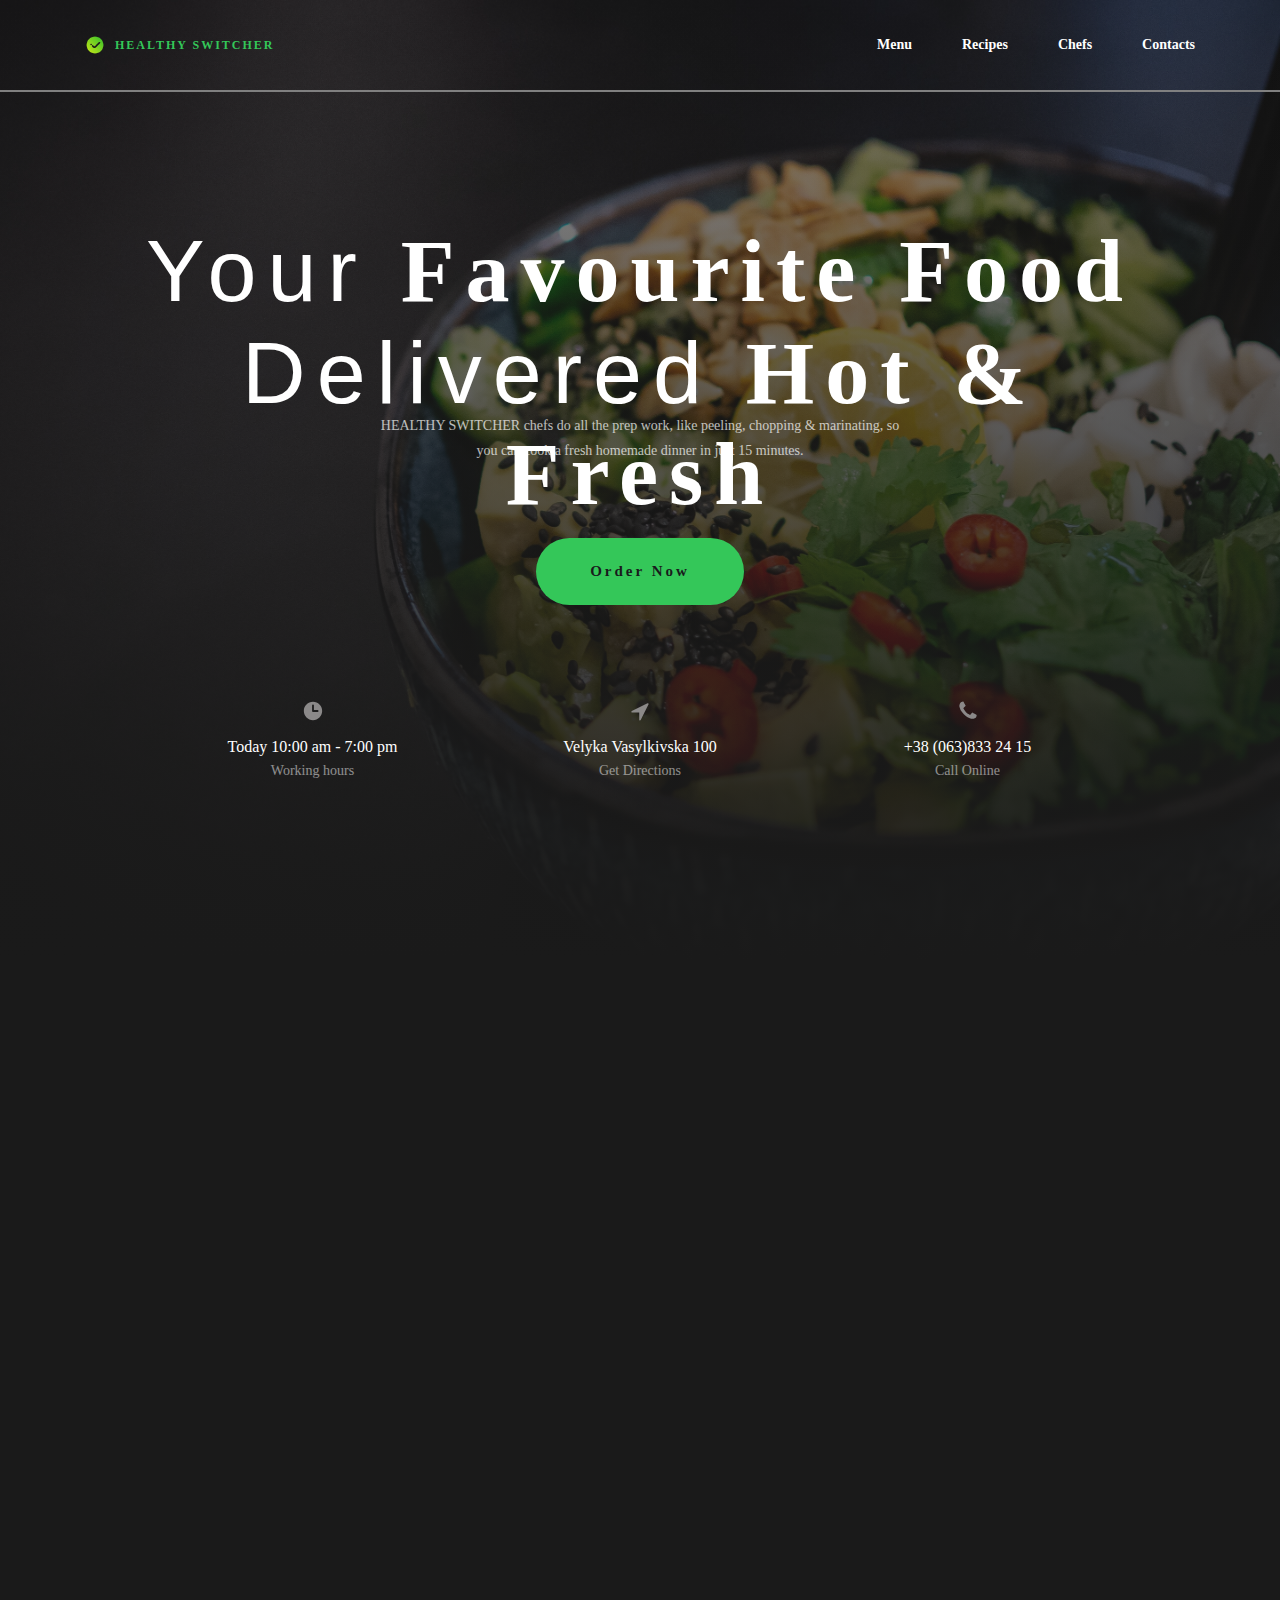
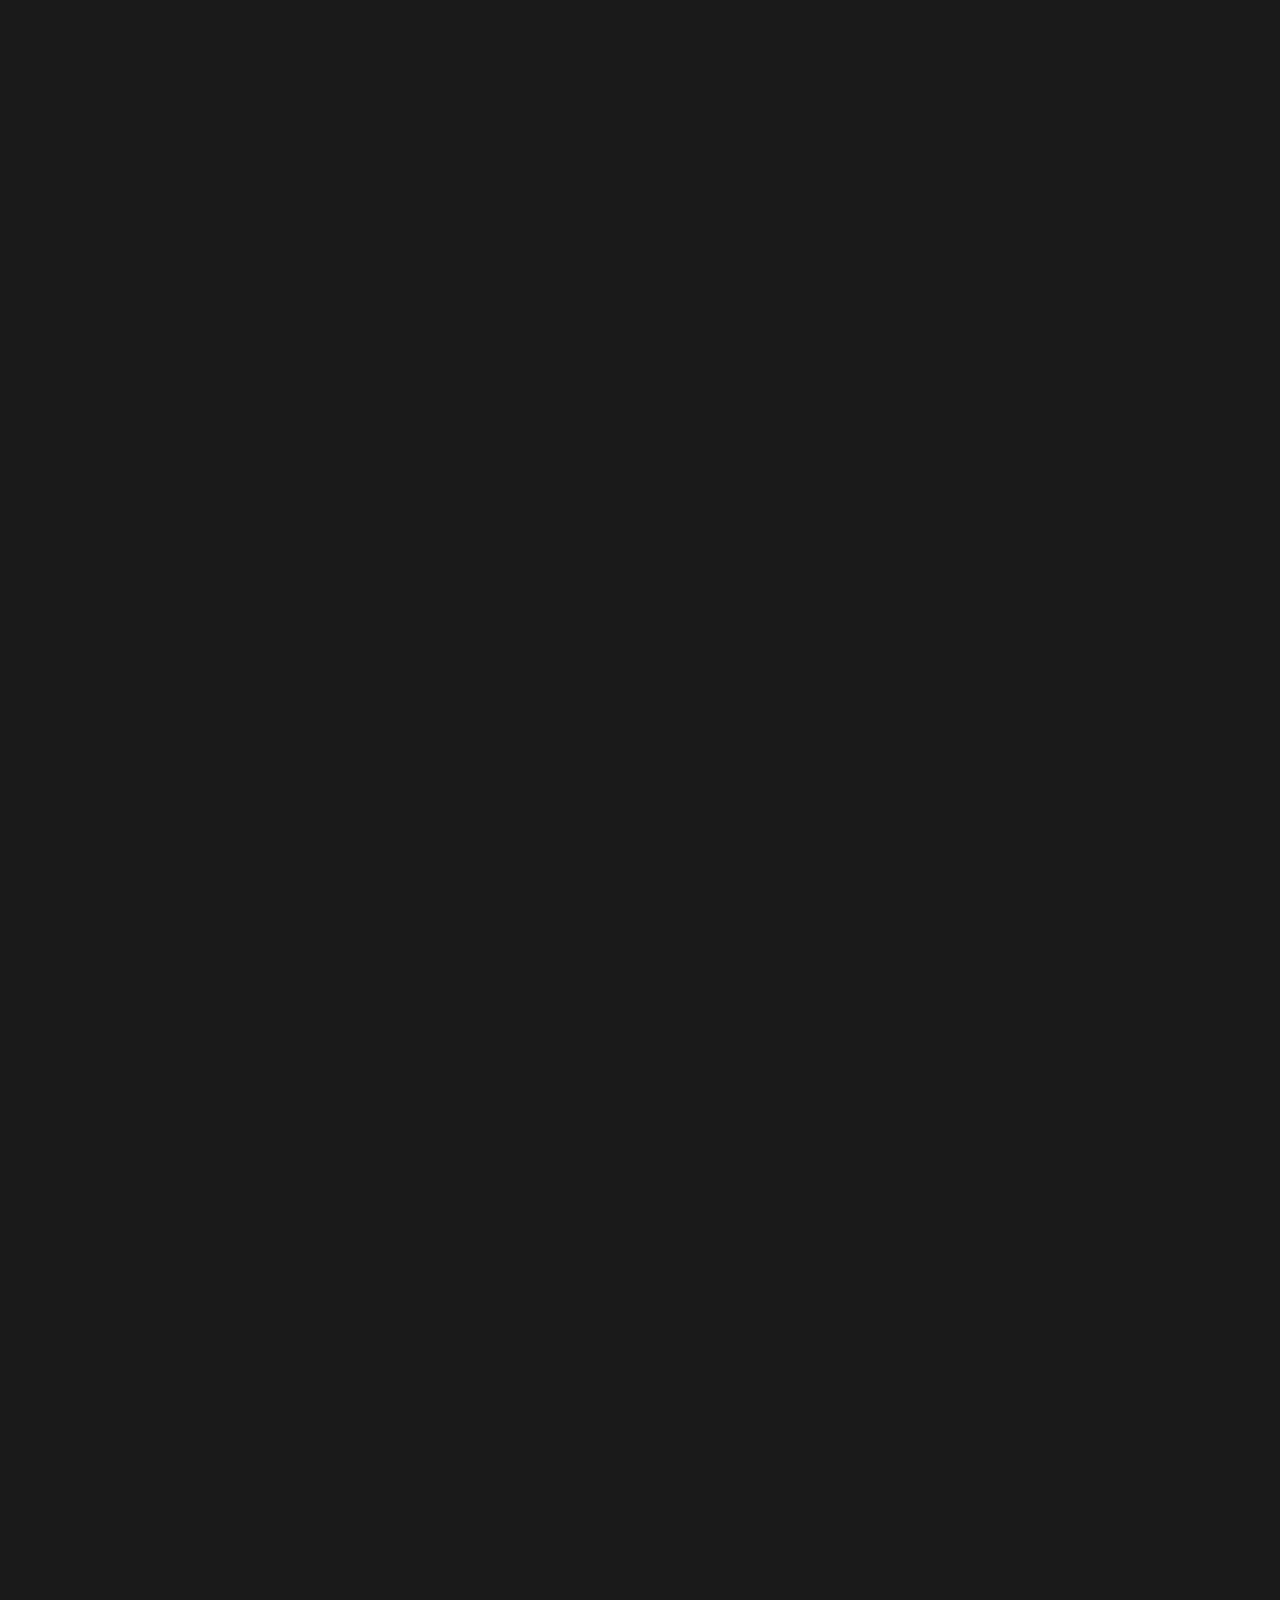
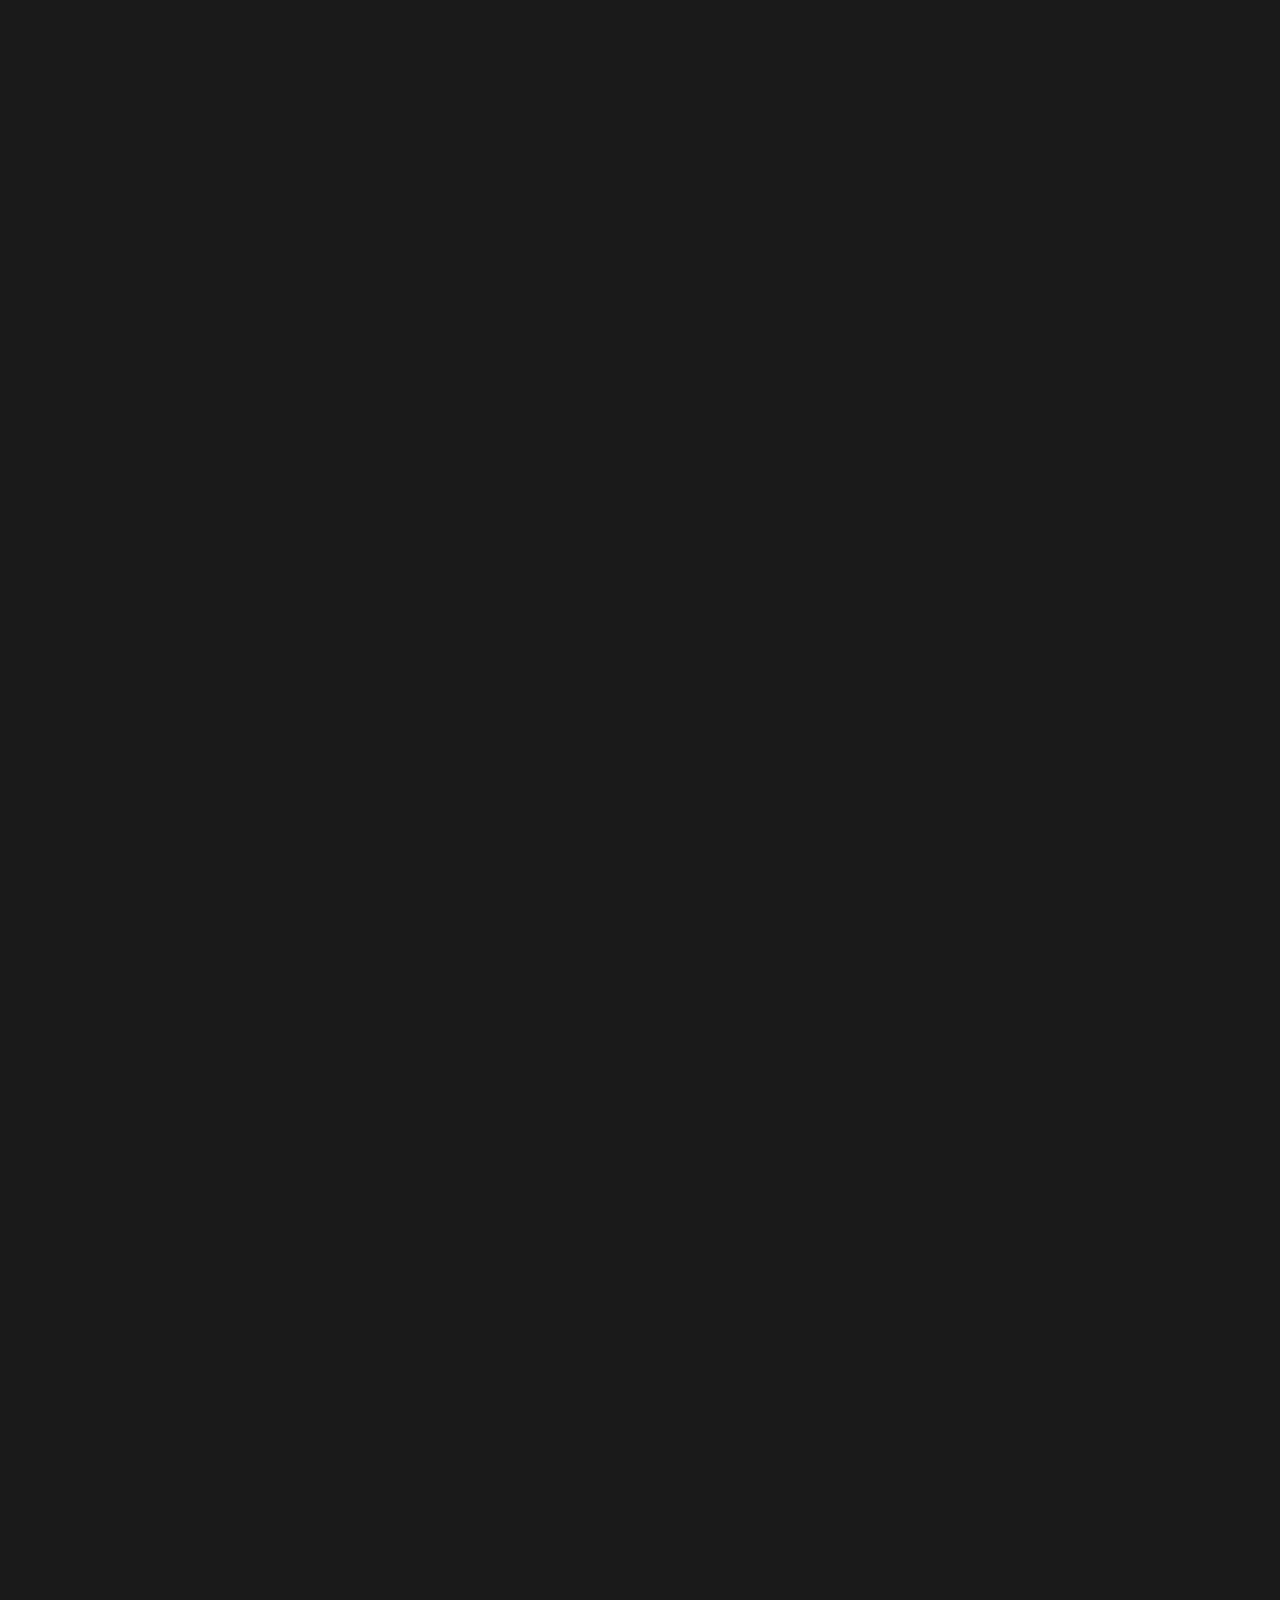
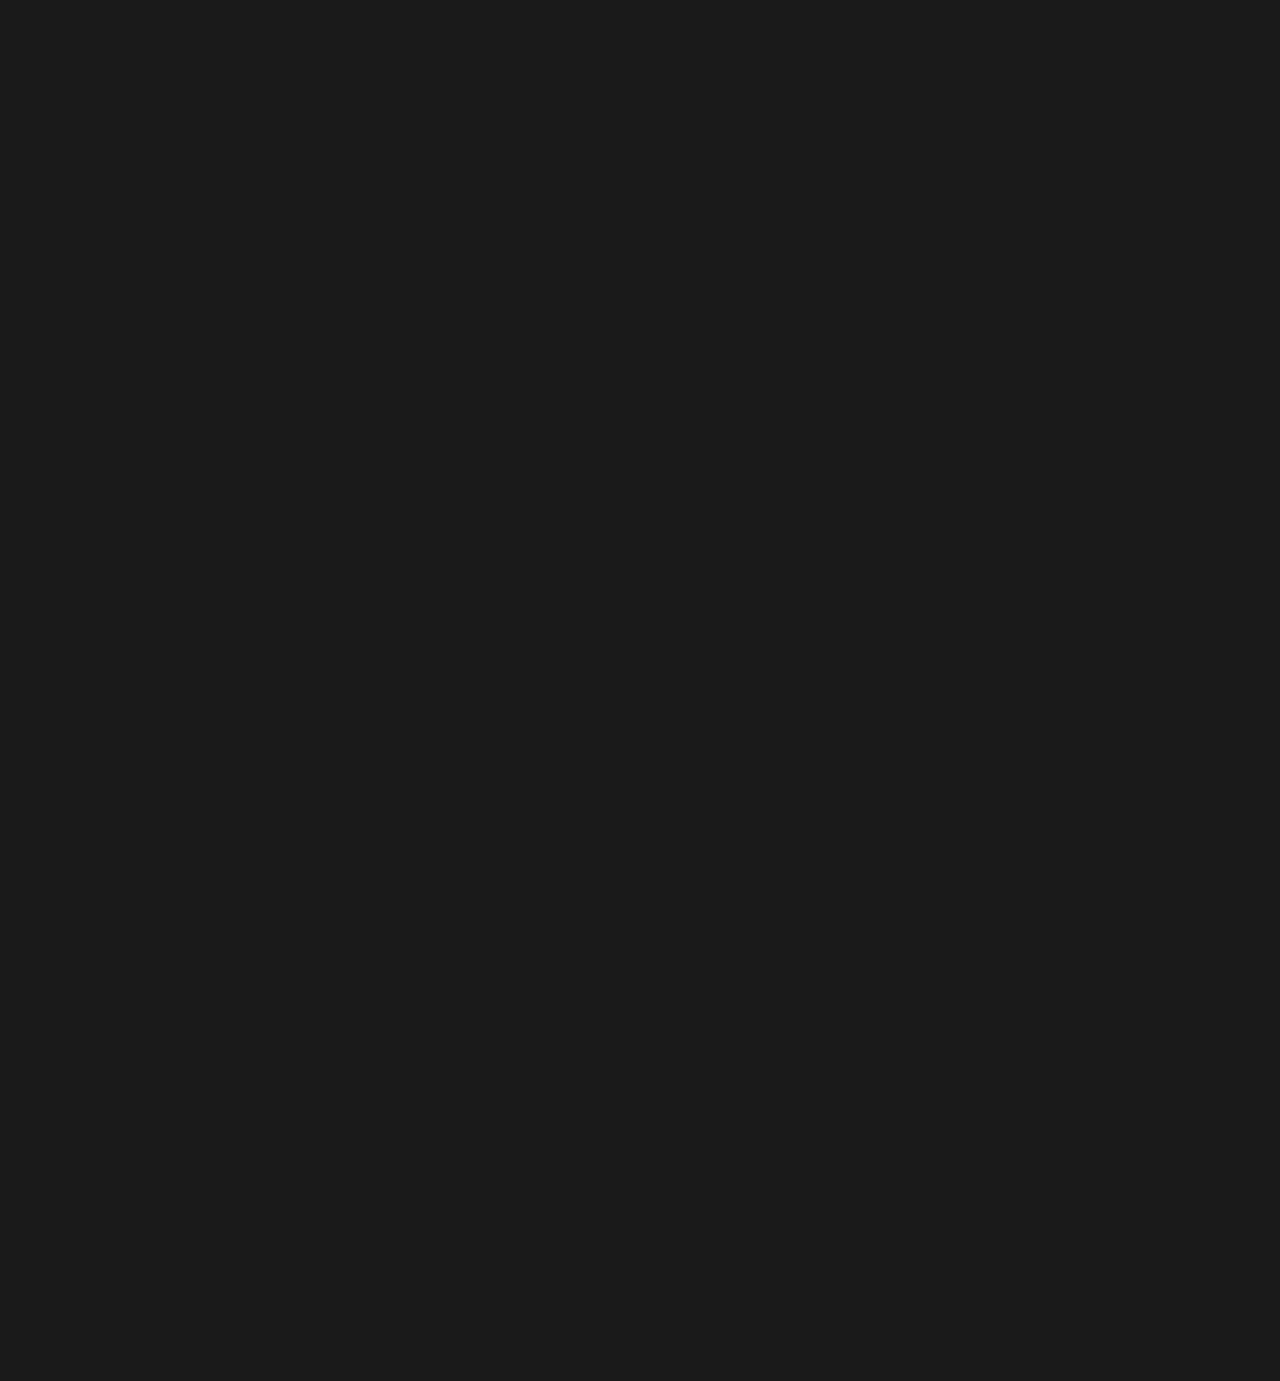
<file: index.html>
<!DOCTYPE html>
<html lang="en">
  <head>
    <meta charset="UTF-8" />
    <meta name="viewport" content="width=device-width, initial-scale=1.0" />
    <title>Restaurant</title>

    <link
      rel="stylesheet"
      href="https://cdnjs.cloudflare.com/ajax/libs/font-awesome/4.7.0/css/font-awesome.min.css"
    />

    <link rel="stylesheet" href="./style/about.css" />
    <link rel="stylesheet" href="./style/chefz.css" />
    <link rel="stylesheet" href="./style/deshes.css" />
    <link rel="stylesheet" href="./style/footer.css" />
    <link rel="stylesheet" href="./style/head.css" />
    <link rel="stylesheet" href="./style/recipes.css" />
    <link rel="stylesheet" href="./style/SOCIAL.css" />
    <link rel="stylesheet" href="./style/work.css" />
  </head>

  <body>

    
    <div class="container">
      
      <div class="modal fade">
        <h1 class="modal-text">End of Inventory</h1>
      </div>

      <div class="container-head">

        <section class="header">
          <div class="contain-header">
            <div class="top">
              <span><i class="fa fa-close"></i></span>

              <div class="nav-logo">
                <img
                  src="./images/logo.png"
                  alt=""
                  class="icon-logo"
                />
                <h6 class="text-logo">HEALTHY SWITCHER</h6>
              </div>

              <div class="nav-menu">
                <ul>
                  <li><a class="Menu" href="./html/menu.html">Menu</a></li>
                  <li><a class="Menu" href="./html/Recipes.html">Recipes</a></li>
                  <li><a class="Menu" href="./html/Chefs.html">Chefs</a></li>
                  <li><a class="Menu" href="./html/Contacts.html">Contacts</a></li>
                </ul>
              </div>
            </div>

            <div class="bottom">
              <span><i class="fa fa-bars"></i></span>

              <div class="title">
                <h1>
                  <span>Your</span> Favourite Food <span>Delivered</span> Hot &
                  Fresh
                </h1>
              </div>

              <div class="text">
                <p>
                  HEALTHY SWITCHER chefs do all the prep work, like peeling,
                  chopping & marinating, so you can cook a fresh homemade dinner
                  in just 15 minutes.
                </p>
              </div>

              <div class="box-btn">
                <a id="order" href="./html/menu.html">Order Now</a>
              </div>

              <div class="container-info">
                <div class="box-info">
                  <span>
                    <svg
                      class="icon-svg"
                      xmlns="http://www.w3.org/2000/svg"
                      viewBox="-2 -2 24 24"
                      preserveAspectRatio="xMinYMin"
                      fill="#8b8989"
                    >
                      <path
                        d="M11 9V4a1 1 0 0 0-2 0v6a1 1 0 0 0 1 1h5a1 1 0 0 0 0-2h-4zm-1 11C4.477 20 0 15.523 0 10S4.477 0 10 0s10 4.477 10 10-4.477 10-10 10z"
                      />
                    </svg>
                  </span>
                  <h5>Today 10:00 am - 7:00 pm</h5>
                  <p>Working hours</p>
                </div>
                <div class="box-info">
                  <span>
                    <svg
                      class="icon-svg"
                      viewBox="0 0 1792 1792"
                      xmlns="http://www.w3.org/2000/svg"
                      fill="#8b8989"
                    >
                      <path
                        d="M1593 349l-640 1280q-17 35-57 35-5 0-15-2-22-5-35.5-22.5t-13.5-39.5v-576h-576q-22 0-39.5-13.5t-22.5-35.5 4-42 29-30l1280-640q13-7 29-7 27 0 45 19 15 14 18.5 34.5t-6.5 39.5z"
                      />
                    </svg>
                  </span>
                  <h5>Velyka Vasylkivska 100</h5>
                  <p>Get Directions</p>
                </div>
                <div class="box-info">
                  <span>
                    <svg
                      class="icon-svg"
                      viewBox="0 0 1792 1792"
                      xmlns="http://www.w3.org/2000/svg"
                      fill="#8b8989"
                    >
                      <path
                        d="M1600 1240q0 27-10 70.5t-21 68.5q-21 50-122 106-94 51-186 51-27 0-53-3.5t-57.5-12.5-47-14.5-55.5-20.5-49-18q-98-35-175-83-127-79-264-216t-216-264q-48-77-83-175-3-9-18-49t-20.5-55.5-14.5-47-12.5-57.5-3.5-53q0-92 51-186 56-101 106-122 25-11 68.5-21t70.5-10q14 0 21 3 18 6 53 76 11 19 30 54t35 63.5 31 53.5q3 4 17.5 25t21.5 35.5 7 28.5q0 20-28.5 50t-62 55-62 53-28.5 46q0 9 5 22.5t8.5 20.5 14 24 11.5 19q76 137 174 235t235 174q2 1 19 11.5t24 14 20.5 8.5 22.5 5q18 0 46-28.5t53-62 55-62 50-28.5q14 0 28.5 7t35.5 21.5 25 17.5q25 15 53.5 31t63.5 35 54 30q70 35 76 53 3 7 3 21z"
                      />
                    </svg>
                  </span>
                  <h5>+38 (063)833 24 15</h5>
                  <p>Call Online</p>
                </div>
              </div>
            </div>

          </div>

        </section>

      </div>

      <div class="container-about">
        <section class="About-us">
          <div class="typo">
            <h2>ABOUT</h2>
            <h3>The Basics Of Healthy Food</h3>
          </div>

          <div class="content-about">
            <div class="text-about">
              <p>
                In aliqua ea ullamco ad est ex non deserunt nulla. Consectetur
                sint ea aliquip aliquip consectetur voluptate est. Eu minim
                dolore laboris enim mollit voluptate irure esse aliquip.
              </p>
            </div>

            <div class="picther">

              <a>
                <svg
                onclick="changeSlide(-1)"
                class="arrow-left arrow"
                xmlns="http://www.w3.org/2000/svg"
                fill="none"
                viewBox="0 0 24 24"
                stroke-width="1.5"
                stroke="currentColor"
              >
                <path
                  stroke-linecap="round"
                  stroke-linejoin="round"
                  d="m11.25 9-3 3m0 0 3 3m-3-3h7.5M21 12a9 9 0 1 1-18 0 9 9 0 0 1 18 0Z"
                />
              </svg>
              </a>

              <img
                class="img-about-us slide fade"
                src="./images/13.jpg"
                alt=""
              />

              <img
                class="img-about-us slide fade"
                src="./images/263bffa7c681e5f578699a3b4bd30e72.jpg"
                alt=""
              />

              <a>
                <svg
                onclick="changeSlide(1)"
                class="arrow-right arrow"
                xmlns="http://www.w3.org/2000/svg"
                fill="none"
                viewBox="0 0 24 24"
                stroke-width="1.5"
                stroke="currentColor"
              >
                <path
                  stroke-linecap="round"
                  stroke-linejoin="round"
                  d="m12.75 15 3-3m0 0-3-3m3 3h-7.5M21 12a9 9 0 1 1-18 0 9 9 0 0 1 18 0Z"
                />
              </svg>
              </a>

            </div>
          </div>
        </section>
      </div>

      <div class="container-work">

        <section class="work">
          
          <div class="typo-two-work">
            <div class="typo-two-item item-work">
              <h2>WORK</h2>
              <h3>How It Works</h3>
            </div>
          </div>

          <div class="worker">

            <div class="worker-item itemone">
              <div class="worker-item-title">
                <h5>Pick Meals</h5>
              </div>
              <p>
                Choose your meals from our diverse weekly menu. Find gluten or
                dairy free, low carb & veggie options.
              </p>
            </div>
            <div class="worker-item">
              <h5>Choose How Often</h5>
              <p>
                Our team of chefs do the prep work - no more chopping,
                measuring, or sink full of dishes!
              </p>
            </div>
            <div class="worker-item">
              <h5>Fast Deliveries</h5>
              <p>
                Your freshly prepped 15-min dinner kits arrive on your doorstep
                in a refrigerated box.
              </p>
            </div>
            <div class="worker-item">
              <h5>Tasty Meals</h5>
              <p>
                Gobble makes cooking fast, so you have more time to unwind and
                be with family.
              </p>
            </div>

          </div>

        </section>

      </div>

      <div class="container-deshes">
        
        <section class="dishes">
          <div class="typo-two-deshes">
            <div class="typo-two-item typo-deshes item-deshes">
              <h2>DISHES</h2>
              <h3>Dish Of The Day</h3>
            </div>
          </div>

          <div class="contain-box-items">
            <div class="box-item">
              <div class="box-top">
                <span>
                  <img src="./images/down-right-arrow-12.png" alt="" />
                </span>
                <img
                  src="./images/10.jpg"
                  alt=""
                />
              </div>

              <div class="box-bottom">
                <div class="box-bottom-titl">
                  <h3>Featured Meal</h3>
                  <p>Served with french fries + drink</p>
                </div>

                <p>
                  Choice of: Coke, Fanta, Sprite, Upgrade to large fries, Add
                  whopper patty, Add Tender crisp patty and more...
                </p>

                <div class="footer-box">
                  <div class="cantain-star">
                    <div class="box-star">
                      <span><i class="fa fa-star"></i></span>
                      <span><i class="fa fa-star"></i></span>
                      <span><i class="fa fa-star"></i></span>
                      <span><i class="fa fa-star-half-o"></i></span>
                      <span><i class="fa fa-star-o"></i></span>
                    </div>

                    <span class="number">12</span>
                  </div>
                  <div class="box-button">
                    <a href="./html/menu.html" class="button-green">ORDER</a>
                  </div>
                </div>
              </div>
            </div>

            <div class="box-item">
              <div class="box-top">
                <span>
                  <img src="./images/down-right-arrow-12.png" alt="" />
                </span>
                <img
                  src="./images/11.jpg"
                  alt=""
                />
              </div>

              <div class="box-bottom">
                <div class="box-bottom-titl">
                  <h3>Featured Meal</h3>
                  <p>Served with french fries + drink</p>
                </div>

                <p>
                  Choice of: Coke, Fanta, Sprite, Upgrade to large fries, Add
                  whopper patty, Add Tender crisp patty and more...
                </p>

                <div class="footer-box">
                  <div class="cantain-star">
                    <div class="box-star star-gray">
                      <span><i class="fa fa-star"></i></span>
                      <span><i class="fa fa-star"></i></span>
                      <span><i class="fa fa-star"></i></span>
                      <span><i class="fa fa-star-half-o"></i></span>
                      <span><i class="fa fa-star-o"></i></span>
                    </div>

                    <span class="number">12</span>
                  </div>
                  <div class="box-button">
                    <a href="#" class="button-grey">ORDER</a>
                  </div>
                </div>
              </div>
            </div>

            <div class="box-item">
              <div class="box-top">
                <span>
                  <img src="./images/down-right-arrow-12.png" alt="" />
                </span>
                <img src="./images/12.jpg" alt="" />
              </div>

              <div class="box-bottom">
                <div class="box-bottom-titl">
                  <h3>Featured Meal</h3>
                  <p>Served with french fries + drink</p>
                </div>

                <p>
                  Choice of: Coke, Fanta, Sprite, Upgrade to large fries, Add
                  whopper patty, Add Tender crisp patty and more...
                </p>

                <div class="footer-box">
                  <div class="cantain-star">
                    <div class="box-star star-gray">
                      <span><i class="fa fa-star"></i></span>
                      <span><i class="fa fa-star"></i></span>
                      <span><i class="fa fa-star"></i></span>
                      <span><i class="fa fa-star-half-o"></i></span>
                      <span><i class="fa fa-star-o"></i></span>
                    </div>

                    <span class="number">12</span>
                  </div>
                  <div class="box-button">
                    <a href="#" class="button-grey">ORDER</a>
                  </div>
                </div>
              </div>
            </div>

            <div class="box-item">
              <div class="box-top">
                <span>
                  <img src="./images/down-right-arrow-12.png" alt="" />
                </span>
                <img src="./images/13.jpg" alt="" />
              </div>

              <div class="box-bottom">
                <div class="box-bottom-titl">
                  <h3>Featured Meal</h3>
                  <p>Served with french fries + drink</p>
                </div>

                <p>
                  Choice of: Coke, Fanta, Sprite, Upgrade to large fries, Add
                  whopper patty, Add Tender crisp patty and more...
                </p>

                <div class="footer-box">
                  <div class="cantain-star">
                    <div class="box-star star-gray">
                      <span><i class="fa fa-star"></i></span>
                      <span><i class="fa fa-star"></i></span>
                      <span><i class="fa fa-star"></i></span>
                      <span><i class="fa fa-star-half-o"></i></span>
                      <span><i class="fa fa-star-o"></i></span>
                    </div>

                    <span class="number">12</span>
                  </div>
                  <div class="box-button">
                    <a href="#" class="button-grey">ORDER</a>
                  </div>
                </div>
              </div>
            </div>

            <div class="box-item">
              <div class="box-top">
                <span>
                  <img src="./images/down-right-arrow-12.png" alt="" />
                </span>
                <img src="./images/14.jpg" alt="" />
              </div>

              <div class="box-bottom">
                <div class="box-bottom-titl">
                  <h3>Featured Meal</h3>
                  <p>Served with french fries + drink</p>
                </div>

                <p>
                  Choice of: Coke, Fanta, Sprite, Upgrade to large fries, Add
                  whopper patty, Add Tender crisp patty and more...
                </p>

                <div class="footer-box">
                  <div class="cantain-star">
                    <div class="box-star star-gray">
                      <span><i class="fa fa-star"></i></span>
                      <span><i class="fa fa-star"></i></span>
                      <span><i class="fa fa-star"></i></span>
                      <span><i class="fa fa-star-half-o"></i></span>
                      <span><i class="fa fa-star-o"></i></span>
                    </div>

                    <span class="number">12</span>
                  </div>
                  <div class="box-button">
                    <a href="#" class="button-grey">ORDER</a>
                  </div>
                </div>
              </div>
            </div>

            <div class="box-item">
              <div class="box-top">
                <span>
                  <img src="./images/down-right-arrow-12.png" alt="" />
                </span>
                <img src="./images/15.jpg" alt="" />
              </div>

              <div class="box-bottom">
                <div class="box-bottom-titl">
                  <h3>Featured Meal</h3>
                  <p>Served with french fries + drink</p>
                </div>

                <p>
                  Choice of: Coke, Fanta, Sprite, Upgrade to large fries, Add
                  whopper patty, Add Tender crisp patty and more...
                </p>

                <div class="footer-box">
                  <div class="cantain-star">
                    <div class="box-star">
                      <span><i class="fa fa-star"></i></span>
                      <span><i class="fa fa-star"></i></span>
                      <span><i class="fa fa-star"></i></span>
                      <span><i class="fa fa-star-half-o"></i></span>
                      <span><i class="fa fa-star-o"></i></span>
                    </div>

                    <span class="number">12</span>
                  </div>
                  <div class="box-button">
                    <a href="./html/menu.html" class="button-green">ORDER</a>
                  </div>
                </div>
              </div>
            </div>
          </div>
        </section>
      </div>

      <div class="container-chefz">
        <section class="chefz">
          <div class="typo-two typo-two-chefz">
            <div class="typo-two-item typo-chefz">
              <h2>CHEFS</h2>
              <h3>This month's chefs</h3>
            </div>
          </div>

          <div class="content-chefz">
            <div class="box-user">
              <div class="content-box-user">
                <div class="box-user-img">
                  <img src="./images/2f21216fc3e23e08e76923787784bf65.jpg" alt="" />
                </div>

                <div class="box-user-text">
                  <a href="./html/Chefs.html">
                    <h5>Gregory Flores</h5>
                  </a>
                  <p>Chef of the cold</p>
                </div>
              </div>

              <div class="box-picher-user">
                <img class="img-item-one" src="./images/25005c67efdddf0cd070638a2b5ba6e8.jpg" alt="" />
                <img
                  class="img-item-two"
                  src="./images/27b450f246f65a55ed71a8f982295126.jpg"
                  alt=""
                />
                <img class="img-item-two" src="./images/1e157d9b1f6fc7f77860f24fbd7d0b6c.jpg" alt="" />
              </div>
            </div>

            <div class="box-user">
              <div class="content-box-user">
                <div class="box-user-img">
                  <img src="./images/1315f35bb7b99105016198d8c583bec3.jpg" alt="" />
                </div>

                <div class="box-user-text">
                  <a href="./html/Chefs.html">
                    <h5>Annette Cooper</h5>
                  </a>
                  <p>Chef of the cold</p>
                </div>
              </div>

              <div class="box-picher-user">
                <img class="img-item-one" src="./images/d59512e67abe654272d6345e9be40a93.jpg" alt="" />
                <img
                  class="img-item-two"
                  src="./images/6e4f0b61ced5c016e3f8e3bab8e3770f.jpg"
                  alt=""
                />
                <img class="img-item-two" src="./images/e38ac483fc29e500c2cad7aed75f6e10.jpg" alt="" />
              </div>
            </div>

            <div class="box-user">
              <div class="content-box-user">
                <div class="box-user-img">
                  <img src="./images/297b3d22f45b4a759f332133acffe135.jpg" alt="" />
                </div>

                <div class="box-user-text">
                  <a href="./html/Chefs.html">
                    <h5>Greg Fox</h5>
                  </a>
                  <p>Chef of the cold</p>
                </div>
              </div>

              <div class="box-picher-user">
                <img class="img-item-one" src="./images/8e2209fa7fc1af0f90afaf6ba50aab24.jpg" alt="" />
                <img
                  class="img-item-two"
                  src="./images/19b3011258b75523162abb66f2a445dc.jpg"
                  alt=""
                />
                <img class="img-item-two" src="./images/f37143a4e54ff440ed6bafd20de87190.jpg" alt="" />
              </div>
            </div>
          </div>
        </section>
      </div>

      <div class="container-recipes">

        <section class="recipes">

          <div class="typo-two typo-two-recipes">
            <div class="typo-two-item typo-recipes">
              <h2>RECIPES</h2>
              <h3>Recipes From Our Chefs</h3>
            </div>
          </div>

          <div class="content-recipes">

              <div class="box-big img">

                <span>
                  <svg
                    xmlns="http://www.w3.org/2000/svg"
                    viewBox="0 0 20 20"
                    fill="currentColor"
                    class="icon-svg-2"
                  >
                    <path
                      fill-rule="evenodd"
                      d="M17 10a.75.75 0 0 1-.75.75H5.612l4.158 3.96a.75.75 0 1 1-1.04 1.08l-5.5-5.25a.75.75 0 0 1 0-1.08l5.5-5.25a.75.75 0 1 1 1.04 1.08L5.612 9.25H16.25A.75.75 0 0 1 17 10Z"
                      clip-rule="evenodd"
                    />
                  </svg>
                </span>

                <div class="cantain-text-box1">
                  <p>
                    Lorem ipsum dolor sit amet, consectetur adipiscing elit,
                  </p>
                </div>

                <span class="author">Jason Keller</span>

                <div class="cantain-footer-left">
                  
                  <div class="date-box1">
                    <p>BREAKFAST</p>
                    <span>05 Jul 2016</span>
                  </div>

                  <div class="cantain-footer-right">
                    <div class="eye">
                      <span><i class="fa fa-eye"></i></span>
                      <span class="number">275</span>
                    </div>
                    <div class="eye">
                      <span><i class="fa fa-comments"></i></span>
                      <span class="number">27</span>
                    </div>
                  </div>

                </div>

              </div>

              <div class="item-1 item">

                <div class="cantain-text">
                  <p>
                    Lorem ipsum dolor sit amet, consectetur adipiscing elit, sed do eiusmod tempor incididunt ut
                  </p>
                </div>

                <div class="cantain-footer-left">
                  <div class="date">
                    <p>LUNCH</p>
                    <span>07 Jan 2016</span>
                  </div>
                  <div class="cantain-footer-right">
                    <div class="eye">
                      <span><i class="fa fa-eye"></i></span>
                      <span class="number">275</span>
                    </div>
                    <div class="eye">
                      <span><i class="fa fa-comments"></i></span>
                      <span class="number">27</span>
                    </div>
                  </div>
                </div>

              </div>

              <div class="item-2 item">

                <div class="cantain-text">
                  <p>
                    Lorem ipsum dolor sit amet, consectetur adipiscing elit, sed do eiusmod tempor incididunt ut
                  </p>
                </div>

                <div class="cantain-footer-left">
                  <div class="date">
                    <p>DINNER</p>
                    <span>07 Jan 2016</span>
                  </div>
                  <div class="cantain-footer-right">
                    <div class="eye">
                      <span><i class="fa fa-eye"></i></span>
                      <span class="number">275</span>
                    </div>
                    <div class="eye">
                      <span><i class="fa fa-comments"></i></span>
                      <span class="number">27</span>
                    </div>
                  </div>
                </div>

              </div>

              <div class="item-3 item">

                <div class="cantain-text">
                  <p>
                    Lorem ipsum dolor sit amet, consectetur adipiscing elit, sed do eiusmod tempor incididunt ut
                  </p>
                </div>

                <div class="cantain-footer-left">
                  <div class="date date-item3">
                    <p>SWEETS</p>
                    <span>07 Jan 2016</span>
                  </div>
                  <div class="cantain-footer-right">
                    <div class="eye">
                      <span><i class="fa fa-eye"></i></span>
                      <span class="number-item3">275</span>
                    </div>
                    <div class="eye">
                      <span><i class="fa fa-comments"></i></span>
                      <span class="number-item3">27</span>
                    </div>
                  </div>
                </div>
                
              </div>

          </div>
        </section>
      </div>

      <div class="container-SOCIAL">
        <section class="SOCIAL">
          <div class="typo-two typo-two-SOCIAL">
            <div class="typo-two-item typo-SOCIAL">
              <h2>SOCIAL</h2>
              <h3>We in Social</h3>
            </div>
          </div>

          <div class="content-SOCIAL">
            <div class="cantain-SOCIAL">
              <div class="boxing-1 boxing">
                <div class="tup">
                  <div>
                    <span><i class="fa fa-twitter"></i></span>
                    <p>Twitter</p>
                  </div>
                  <a href="https://www.twitter.com">
                    <h6>follow us</h6>
                  </a>
                </div>
                <div class="fot">
                  <span>24 Jun at 16:20 pm</span>
                  <h6>
                    Lorem ipsum dolor sit amet, consectetur adipiscing elit, sed
                    do eiusmod tempor incididunt ut Lorem ipsum dolor sit amet,
                    consectetur adipiscing
                  </h6>
                  <p>@DennisFerguson</p>
                </div>
              </div>

              <div class="boxing-2 boxing">
                <div class="tup tup-insta">
                  <div>
                    <span><i class="fa fa-instagram"></i></span>
                    <p>Instagram</p>
                  </div>
                  <a href="https://www.instagram.com">
                    <h6>follow us</h6>
                  </a>
                </div>
                <div class="fot-2">
                  <div class="imgg-fot">
                    <img src="./images/9ebff9351734f11a443d5b76bdaa4ee4.png" alt="" />
                  </div>
                  <div class="imgg-fot icon-img">
                    <span>
                      <svg
                        xmlns="http://www.w3.org/2000/svg"
                        viewBox="0 0 20 20"
                        fill="currentColor"
                        class="arrow-Insta"
                      >
                        <path
                          fill-rule="evenodd"
                          d="M17 10a.75.75 0 0 1-.75.75H5.612l4.158 3.96a.75.75 0 1 1-1.04 1.08l-5.5-5.25a.75.75 0 0 1 0-1.08l5.5-5.25a.75.75 0 1 1 1.04 1.08L5.612 9.25H16.25A.75.75 0 0 1 17 10Z"
                          clip-rule="evenodd"
                        />
                      </svg>
                    </span>
                    <img src="./images/222222.png" alt="" />
                  </div>
                  <div class="imgg-fot">
                    <img src="./images/33333333.png" alt="" />
                  </div>
                  <div class="imgg-fot">
                    <img src="./images/4444.png" alt="" />
                  </div>
                  <div class="imgg-fot">
                    <img src="./images/555555.png" alt="" />
                  </div>
                  <div class="imgg-fot">
                    <img src="./images/666.png" alt="" />
                  </div>
                </div>
              </div>

              <div class="boxing-3 boxing">
                <div class="tup">
                  <div>
                    <span><i class="fa fa-facebook-f"></i></span>
                    <p>Facebook</p>
                  </div>
                  <a href="https://www.facebook.com">
                    <h6>follow us</h6>
                  </a>
                </div>
                <div class="fot">
                  <span>26 Jun at 16:20 pm</span>
                  <h6>
                    Lorem ipsum dolor sit amet, consectetur adipiscing elit, sed
                    do eiusmod tempor incididunt ut Lorem ipsum dolor sit amet,
                    consectetur adipiscing Lorem ipsum dolor sit amet,
                    consectetur adipiscing
                  </h6>
                  <!-- <p>@DennisFerguson</p> -->
                </div>
              </div>
            </div>
          </div>
        </section>
      </div>

      <div class="footer">
        <div class="footer-tup">
          <div class="conect">
            <div class="box-info">
              <span>
                <svg
                  class="icon-svg"
                  xmlns="http://www.w3.org/2000/svg"
                  viewBox="-2 -2 24 24"
                  preserveAspectRatio="xMinYMin"
                  fill="#8b8989"
                >
                  <path
                    d="M11 9V4a1 1 0 0 0-2 0v6a1 1 0 0 0 1 1h5a1 1 0 0 0 0-2h-4zm-1 11C4.477 20 0 15.523 0 10S4.477 0 10 0s10 4.477 10 10-4.477 10-10 10z"
                  />
                </svg>
              </span>
              <h5>Today 10:00 am - 7:00 pm</h5>
              <p>Working hours</p>
            </div>

            <div class="box-info">
              <span>
                <svg
                  class="icon-svg"
                  viewBox="0 0 1792 1792"
                  xmlns="http://www.w3.org/2000/svg"
                  fill="#8b8989"
                >
                  <path
                    d="M1593 349l-640 1280q-17 35-57 35-5 0-15-2-22-5-35.5-22.5t-13.5-39.5v-576h-576q-22 0-39.5-13.5t-22.5-35.5 4-42 29-30l1280-640q13-7 29-7 27 0 45 19 15 14 18.5 34.5t-6.5 39.5z"
                  />
                </svg>
              </span>

              <h5>Velyka Vasylkivska 100</h5>
              <p>Get Directions</p>
            </div>

            <div class="box-info">
              <span>
                <svg
                  class="icon-svg"
                  viewBox="0 0 1792 1792"
                  xmlns="http://www.w3.org/2000/svg"
                  fill="#8b8989"
                >
                  <path
                    d="M1600 1240q0 27-10 70.5t-21 68.5q-21 50-122 106-94 51-186 51-27 0-53-3.5t-57.5-12.5-47-14.5-55.5-20.5-49-18q-98-35-175-83-127-79-264-216t-216-264q-48-77-83-175-3-9-18-49t-20.5-55.5-14.5-47-12.5-57.5-3.5-53q0-92 51-186 56-101 106-122 25-11 68.5-21t70.5-10q14 0 21 3 18 6 53 76 11 19 30 54t35 63.5 31 53.5q3 4 17.5 25t21.5 35.5 7 28.5q0 20-28.5 50t-62 55-62 53-28.5 46q0 9 5 22.5t8.5 20.5 14 24 11.5 19q76 137 174 235t235 174q2 1 19 11.5t24 14 20.5 8.5 22.5 5q18 0 46-28.5t53-62 55-62 50-28.5q14 0 28.5 7t35.5 21.5 25 17.5q25 15 53.5 31t63.5 35 54 30q70 35 76 53 3 7 3 21z"
                  />
                </svg>
              </span>
              <h5>+38 (063)833 24 15</h5>
              <p>Call Online</p>
            </div>
          </div>
        </div>

        <div class="copy">
          <div class="nav-logo-footer">
            <img src="./images/logo.png" alt="" class="icon-logo-footer" />
            <h6 class="text-logo">HEALTHY SWITCHER</h6>
          </div>

          <div class="rhayt">
            <p>© Designed by Alireza Abarian. All Rights Reserved.</p>
          </div>
        </div>
      </div>

    </div>

    <script src="./js/script.js"></script>
  </body>
</html>
</file>
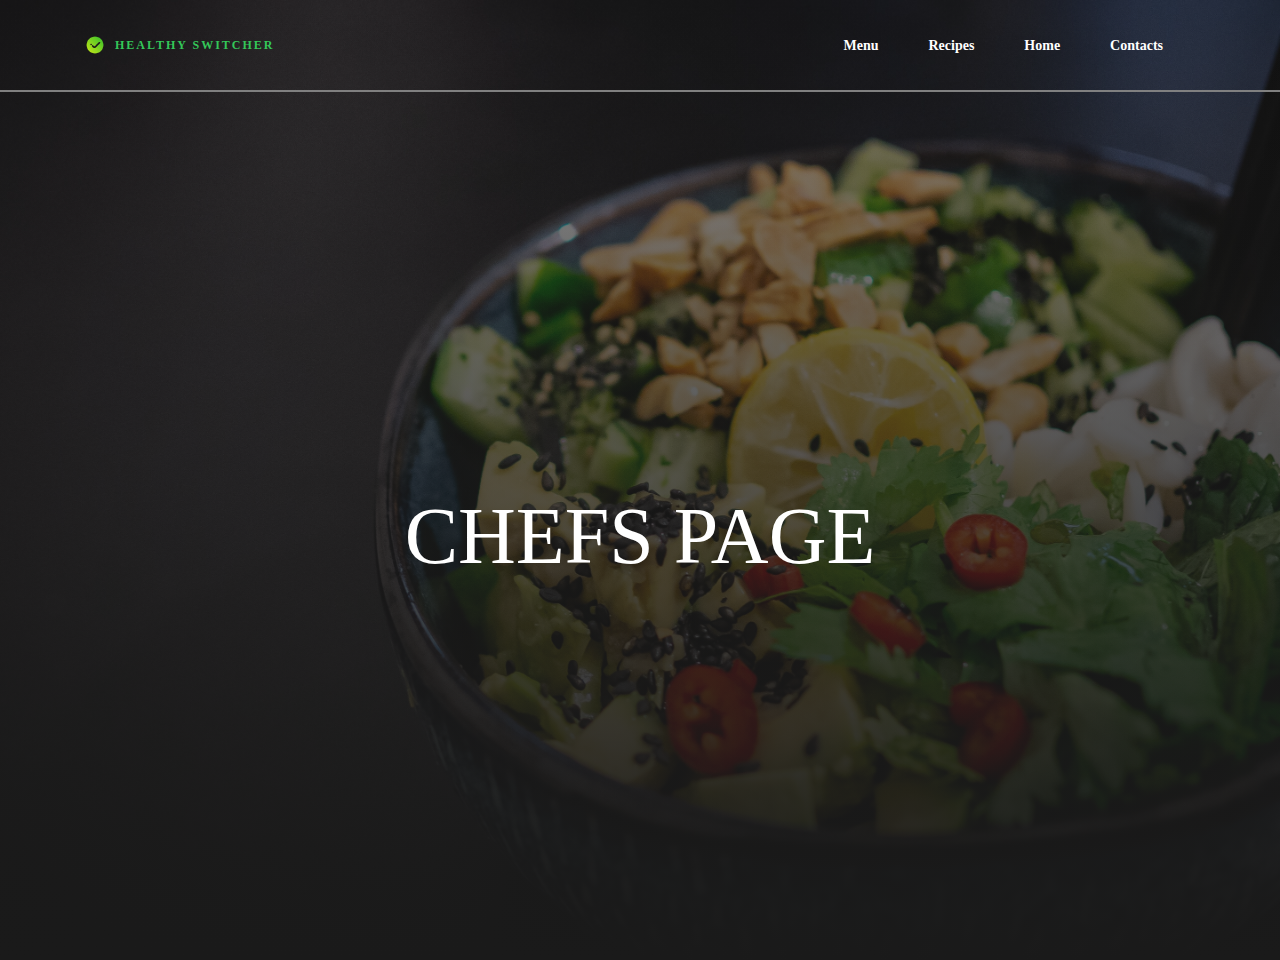
<file: html/Chefs.html>
<!DOCTYPE html>
<html lang="en">
<head>
    <meta charset="UTF-8">
    <meta name="viewport" content="width=device-width, initial-scale=1.0">
    <title>Document</title>

    <link
    rel="stylesheet"
    href="https://cdnjs.cloudflare.com/ajax/libs/font-awesome/4.7.0/css/font-awesome.min.css"/>
    <link rel="stylesheet" href="../style/bootstrap.rtl.min.css">
    <link rel="stylesheet" href="../style/head.css">
</head>
<body style="width: 100%; height: 100vh;">

    <div class="container-head h-100">
        
        <section class="header d-flex flex-column">

          <div class="contain-header">

            <div class="top">
              <span><i class="fa fa-close text-white"></i></span>

              <div class="nav-logo">
                <img
                  src="../images/logo.png"
                  alt="img-logo"
                  class="icon-logo"
                />
                <h6 class="text-logo m-0">HEALTHY SWITCHER</h6>
              </div>

              <div class="nav-menu">
                <ul class="m-0">
                  <li><a class="Menu" href="../html/menu.html">Menu</a></li>
                  <li><a class="Menu" href="../html/Recipes.html">Recipes</a></li>
                  <li><a class="Menu" href="../index.html">Home</a></li>
                  <li><a class="Menu" href="../html/Contacts.html">Contacts</a></li>
                </ul>
              </div>
            </div>

            <div class="bottom m-auto">

              <span><i class="fa fa-bars mt-4"></i></span>

              <div class="container-fuild d-flex justify-content-center align-items-center w-100 h-100 bg-Secondary text-white">
          
                  <h1 class="display-1">CHEFS PAGE</h1>
          
              </div>

            </div>

          </div>
          
        </section>

      </div>

      <script src="../js/script.js"></script>
</body>
</html>
</file>
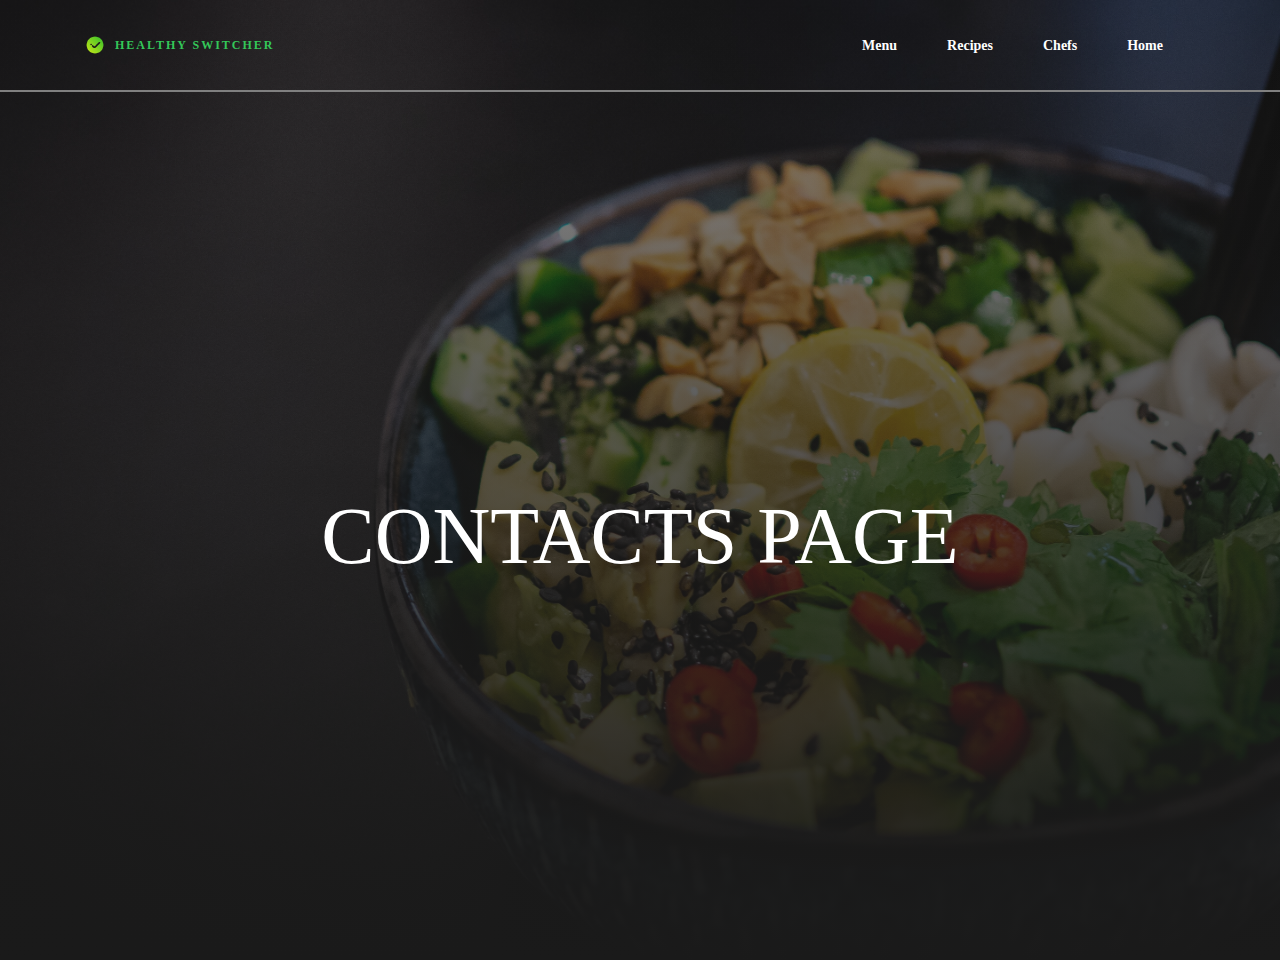
<file: html/Contacts.html>
<!DOCTYPE html>
<html lang="en">
<head>
    <meta charset="UTF-8">
    <meta name="viewport" content="width=device-width, initial-scale=1.0">
    <title>Document</title>

    <link
    rel="stylesheet"
    href="https://cdnjs.cloudflare.com/ajax/libs/font-awesome/4.7.0/css/font-awesome.min.css"/>
    <link rel="stylesheet" href="../style/bootstrap.rtl.min.css">
    <link rel="stylesheet" href="../style/head.css">
</head>
<body style="width: 100%; height: 100vh;">

    <div class="container-head h-100">
        
        <section class="header d-flex flex-column">

          <div class="contain-header">

            <div class="top">
              <span><i class="fa fa-close text-white"></i></span>

              <div class="nav-logo">
                <img
                  src="../images/logo.png"
                  alt="img-logo"
                  class="icon-logo"
                />
                <h6 class="text-logo m-0">HEALTHY SWITCHER</h6>
              </div>

              <div class="nav-menu">
                <ul class="m-0">
                  <li><a class="Menu" href="../html/menu.html">Menu</a></li>
                  <li><a class="Menu" href="../html/Recipes.html">Recipes</a></li>
                  <li><a class="Menu" href="../html/Chefs.html">Chefs</a></li>
                  <li><a class="Menu" href="../index.html">Home</a></li>
                </ul>
              </div>
            </div>

            <div class="bottom m-auto">

              <span><i class="fa fa-bars mt-4"></i></span>

              <div class="container-fuild d-flex justify-content-center align-items-center w-100 h-100 bg-Secondary text-white">
          
                  <h1 class="display-1">CONTACTS PAGE</h1>
          
              </div>

            </div>

          </div>
          
        </section>

      </div>

      <script src="../js/script.js"></script>
</body>
</html>
</file>
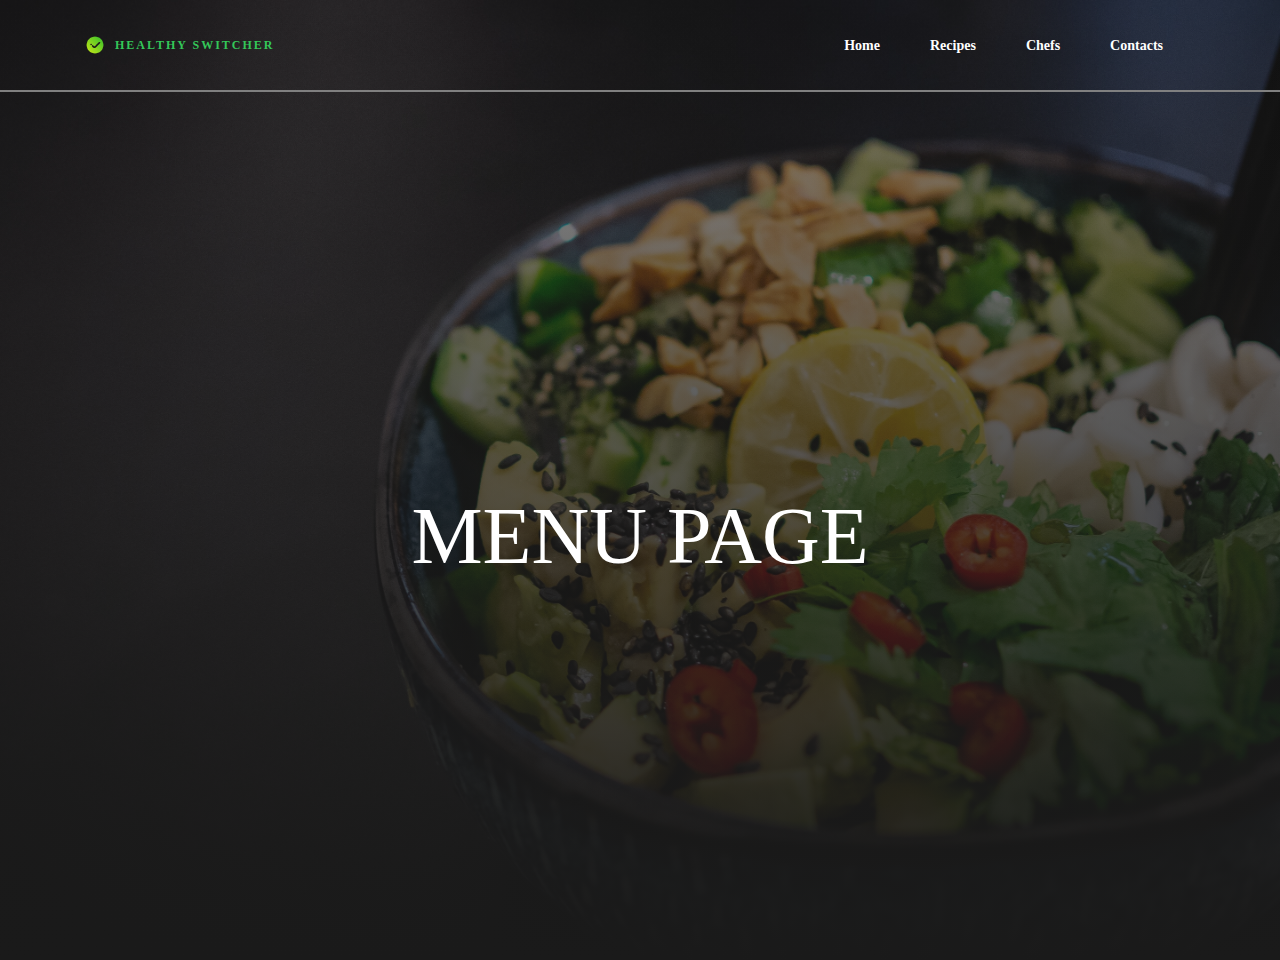
<file: html/menu.html>
<!DOCTYPE html>
<html lang="en">
<head>
    <meta charset="UTF-8">
    <meta name="viewport" content="width=device-width, initial-scale=1.0">
    <title>Document</title>

    <link
    rel="stylesheet"
    href="https://cdnjs.cloudflare.com/ajax/libs/font-awesome/4.7.0/css/font-awesome.min.css"/>
    <link rel="stylesheet" href="../style/bootstrap.rtl.min.css">
    <link rel="stylesheet" href="../style/head.css">
</head>
<body style="width: 100%; height: 100vh;">

    <div class="container-head h-100">
        
        <section class="header d-flex flex-column">

          <div class="contain-header">

            <div class="top">
              <span><i class="fa fa-close text-white"></i></span>

              <div class="nav-logo">
                <img
                  src="../images/logo.png"
                  alt="img-logo"
                  class="icon-logo"
                />
                <h6 class="text-logo m-0">HEALTHY SWITCHER</h6>
              </div>

              <div class="nav-menu">
                <ul class="m-0">
                  <li><a class="Menu" href="../index.html">Home</a></li>
                  <li><a class="Menu" href="../html/Recipes.html">Recipes</a></li>
                  <li><a class="Menu" href="../html/Chefs.html">Chefs</a></li>
                  <li><a class="Menu" href="../html/Contacts.html">Contacts</a></li>
                </ul>
              </div>
            </div>

            <div class="bottom m-auto">

              <span><i class="fa fa-bars mt-4"></i></span>

              <div class="container-fuild d-flex justify-content-center align-items-center w-100 h-100 bg-Secondary text-white">
          
                  <h1 class="display-1">MENU PAGE</h1>
          
              </div>

            </div>
            
          </div>

          
        </section>

      </div>



      <script src="../js/script.js"></script>
</body>
</html>
</file>
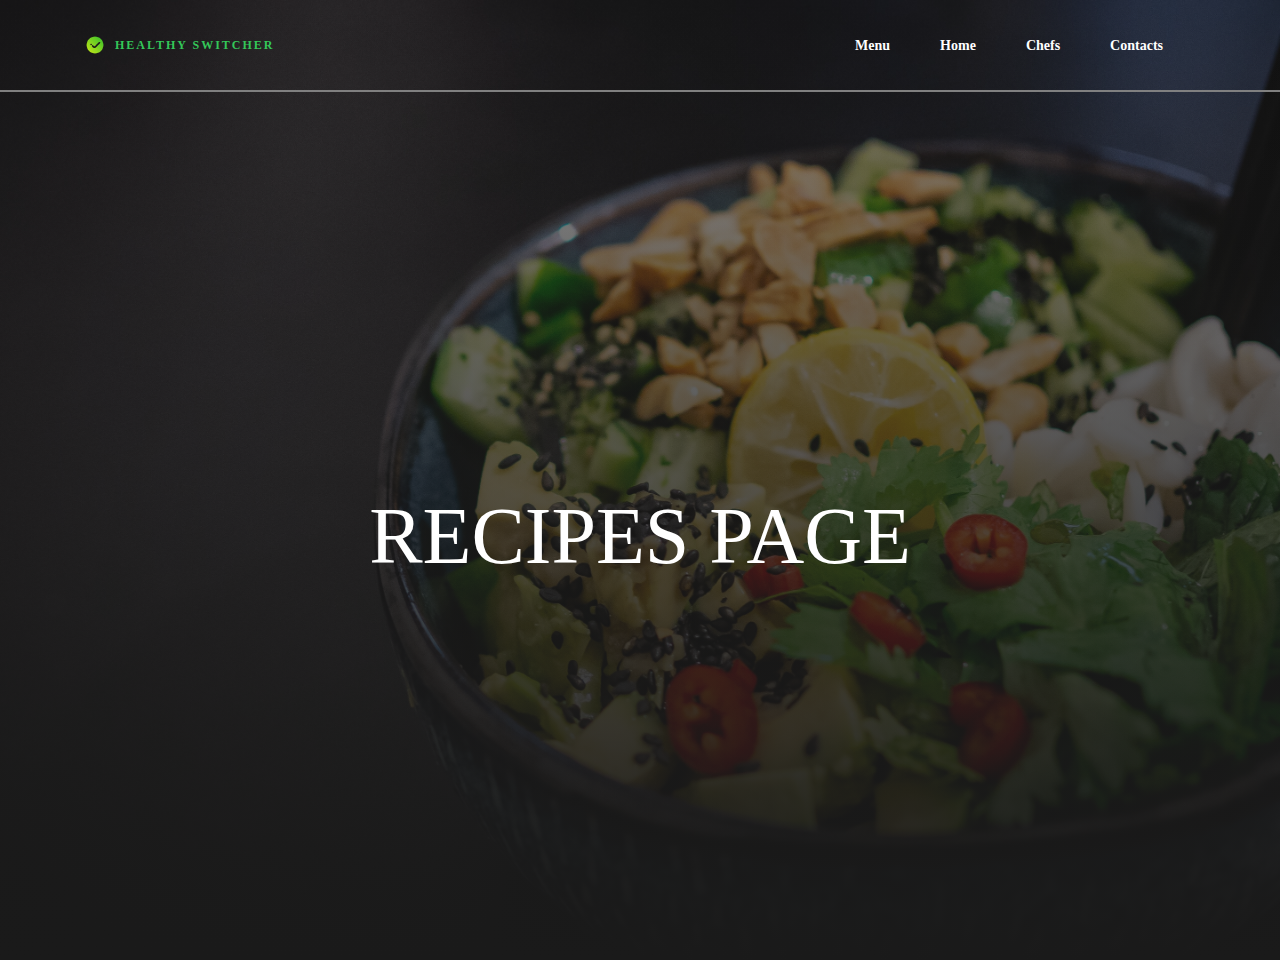
<file: html/Recipes.html>
<!DOCTYPE html>
<html lang="en">
<head>
    <meta charset="UTF-8">
    <meta name="viewport" content="width=device-width, initial-scale=1.0">
    <title>Document</title>

    <link
    rel="stylesheet"
    href="https://cdnjs.cloudflare.com/ajax/libs/font-awesome/4.7.0/css/font-awesome.min.css"/>
    <link rel="stylesheet" href="../style/bootstrap.rtl.min.css">
    <link rel="stylesheet" href="../style/head.css">
</head>
<body style="width: 100%; height: 100vh;">

    <div class="container-head h-100">
        
        <section class="header d-flex flex-column">

          <div class="contain-header">

            <div class="top">
              <span><i class="fa fa-close text-white"></i></span>

              <div class="nav-logo">
                <img
                  src="../images/logo.png"
                  alt="img-logo"
                  class="icon-logo"
                />
                <h6 class="text-logo m-0">HEALTHY SWITCHER</h6>
              </div>

              <div class="nav-menu">
                <ul class="m-0">
                  <li><a class="Menu" href="../html/menu.html">Menu</a></li>
                  <li><a class="Menu" href="../index.html">Home</a></li>
                  <li><a class="Menu" href="../html/Chefs.html">Chefs</a></li>
                  <li><a class="Menu" href="../html/Contacts.html">Contacts</a></li>
                </ul>
              </div>
            </div>

            <div class="bottom m-auto">

              <span><i class="fa fa-bars mt-4"></i></span>

              <div class="container-fuild d-flex justify-content-center align-items-center w-100 h-100 bg-Secondary text-white">
          
                  <h1 class="display-1">RECIPES PAGE</h1>
          
              </div>

            </div>

          </div>
          
        </section>

      </div>


      <script src="../js/script.js"></script>
</body>
</html>
</file>
<file: style/about.css>
.container-about {
    width: 1110px;
    height: fit-content;
    margin: 0 auto;
    position: absolute;
    top: 850px;
    bottom: 0;
    right: 50%;
    transform: translatex(50%);
}

.About-us {
    width: 1110px;
    background-color: #252525;
    font-family: "Helvetica Neue";
    display: flex;
    flex-direction: column;
    align-items: center;
    border-radius: 6px;
    color: #fff;
    visibility: hidden;
    padding: 10px;
}

.typo {
    width: 100%;
    text-align: center;
    margin-top: 100px;
    position: relative;
}

.typo h2 {
    font-size: 100px;
    color: #303030;
    font-weight: 900;
    letter-spacing: 20px;
}

.typo h3 {
    font-size: 30px;
    font-weight: 400;
    letter-spacing: 9px;
    position: absolute;
    top: 37px;
    right: -99px;
    left: -100px;
    color: #D9D9D9;
    width: 100%;
    margin: 0 auto;
}

.content-about {
    width: 100%;
    text-align: center;

    display: flex;
    flex-direction: column;
    align-items: center;
    justify-content: space-between;
    flex-wrap: wrap;
    padding-bottom: 50px;
    gap: 80px;
}

.text-about {
    width: 70%;
    margin: 0 auto;
    color: #A6A6A6;
    line-height: 30px;
    font-size: 15px;
}

.picther {
    display: flex;
    justify-content: center;
    align-items: center;
    position: relative;
    width: 100%;
}

.picther img {
    width: 80%;
}

.arrow-left {
    width: 80px;
    color: grey;
    position: absolute;
    transform: translate(10%, -50%);
    stroke-width: 0.7px;
}

.arrow-right {
    width: 80px;
    color: grey;
    position: absolute;
    stroke-width: 0.7px;
    transform: translate(-110%, -50%);
}

@keyframes fade {
    0% {
      opacity: 0;
  
    }
  
    100% {
      opacity: 1;
    }
  }

.fade {
    -webkit-animation-name: fade;
    -moz-animation-name: fade;
    -o-animation-name: fade;
    animation-name: fade;
    -webkit-animation-duration: 1.5s;
    animation-duration: 1.5s;
  }

/* ----------------------------------------------------------------- */

@media screen and (max-width:1200px) {
    .container-about {
        width: 900px;
        top: 640px;
    }

    .About-us {
        max-width: 100%;
        visibility: visible;
    }

    .text-about {
        width: 75%;
    }
}

@media screen and (max-width:992px) {
    .container-about {
        width: 730px;
    }

    .typo {
        margin-top: 40px;
        margin-bottom: 10px;
    }

    .typo h2 {
        font-size: 80px;
    }

    .typo h3 {
        font-size: 22px;
        top: 34px;
        letter-spacing: 7px;
    }

    .content-about {
        gap: 55px;
    }
}

@media screen and (max-width:768px) {
    .container-about {
        width: 577px;
        top: 520px;
    }

    .text-about {
        font-size: 12px;
        width: 535px;
    }

    .typo h2 {
        font-size: 55px;
    }

    .typo h3 {
        font-size: 15px;
        top: 24px;
    }

    .arrow-left {
        width: 60px;
    }

    .arrow-right {
        width: 60px;
    }
}

@media screen and (max-width:576px) {
    .container-about {
        max-width: 90%;
        top: 400px;
    }

    .typo h2 {
        font-size: 38px;
    }

    .typo h3 {
        font-size: 10px;
        top: 17px;
        letter-spacing: 4px;
    }

    .content-about {
        padding: 0;
    }

    .text-about {
        width: 90%;
        line-height: 25px;
        font-size: 10px;
    }

    .picther {
        margin: 0 auto 28px auto;
    }

    .arrow-left {
        width: 50px;
    }

    .arrow-right {
        width: 50px;
    }
}
</file>
<file: style/chefz.css>
.typo-chefz {
    position: relative;
    max-width: fit-content;
    margin: 0 auto;
    cursor: default;
}

.typo-chefz h3 {
    font-size: 36px;
    font-weight: 400;
    letter-spacing: 12px;
    position: absolute;
    top: 31px;
    right: -70px;
    left: -70px;

}

.chefz {
    width: 1110px;
    height: 315px;
    margin: 120px auto;
    display: flex;
    flex-direction: column;
    align-items: center;
    visibility: hidden;
    gap: 40px;
}

.typo-two-chefz {
    width: 1110px;
    height: 120px;
    text-align: center;
    margin: 0 auto;
}

/* ---------------------------------------------------------- */
.content-chefz {
    display: flex;
    align-items: center;
    justify-content: space-between;
    flex-wrap: wrap;

    width: 1110px;
    height: 154px;
    margin: 0 auto;
}

.box-user {
    width: 350px;
    height: 100%;
    background-color: #1a1a1a;
    display: flex;
    flex-direction: column;
    justify-content: space-between;
}

.content-box-user {
    display: flex;
    align-items: center;
}

.box-user-img img {
    width: 65px;
    height: 65px;
    background-color: bisque;
    border-radius: 100px;
    margin-right: 20px;
    object-fit: cover;
}

.box-user-text h5 {
    font-size: 18px;
    font-weight: 400;
    letter-spacing: -0.22px;
}

.box-user-text p {
    font-size: 12px;
    font-weight: 400;
    letter-spacing: -0.15px;
    color: #fff;
    opacity: 50%;
}

.box-picher-user {
    display: flex;
    align-items: center;
    justify-content: space-between;
}

.img-item-one {
    width: 160px;
    height: 65px;
    object-fit: cover;
}

.img-item-two {
    width: 65px;
    height: 65px;
    object-fit: cover;
}

/* -------------------- */

.content-box-user img:hover {
    width: 70px;
    height: 70px;
}

.box-user-text a:hover {
    color: #34C759;
}

.img-item-one:hover {
    width: 165px;
    height: 70px;
}

.img-item-two:hover {
    width: 70px;
    height: 70px;
}

.three:hover {
    width: 70px;
    height: 70px;
}

/* -------------------------------------------- */

@media screen and (max-width:1200px) {
    .container-chefz {
        width: 900px;
        margin: 0 auto;
    }

    .chefz {
        width: 900px;
        height: 520px;
    }

    .typo-two-chefz {
        width: 900px;
    }

    .typo-chefz h3 {
        font-size: 25px;
    }

    .content-chefz {
        justify-content: space-evenly;
        flex-wrap: wrap;
        width: auto;
        gap: 50px;
    }
}

@media screen and (max-width:992px) {
    .container-chefz {
        width: 730px;
        margin: 0 auto;
    }

    .chefz {
        width: 730px;
        height: 725px;
    }

    .typo-two-chefz {
        width: 730px;
    }

    .typo-chefz h3 {
        font-size: 25px;
    }

    .content-chefz {
        justify-content: space-evenly;
        flex-wrap: wrap;
        width: auto;
        gap: 50px;
    }
}

@media screen and (max-width:768px) {
    .container-chefz {
        width: 600px;
        margin: 0 auto;
    }

    .chefz {
        width: 600px;
        height: 725px;
    }

    .typo-two-chefz {
        width: 600px;
    }

    .typo-chefz h3 {
        font-size: 25px;
    }

    .content-chefz {
        justify-content: space-evenly;
        flex-wrap: wrap;
        width: auto;
        gap: 50px;
    }

}

@media screen and (max-width:576px) {
    .container-chefz {
        width: 95%;
        margin: 0 auto;
        /* height: 1000px; */
    }

    .chefz {
        width: 100%;
        height: 725px;
        gap: 0;
    }

    .typo-two-chefz {
        width: 100%;
    }

    .typo-two-chefz .typo-two-item h2 {
        font-size: 48px;
        letter-spacing: 15px;
    }

    .typo-chefz h3 {
        letter-spacing: 5px;
        font-size: 15px;
        top: 20px;
    }

    .content-chefz {
        justify-content: space-evenly;
        flex-wrap: wrap;
        width: 100%;
        gap: 50px;
    }

}
@media screen and (max-width:380px) {
    .container-chefz {
        height: 1000px;
    }

    .box-user {
        width: 100%;
        display: grid;
        grid-template-columns: repeat(2, 1fr);
        grid-template-rows: repeat(3, 1fr);
        gap: 20px;
        height: auto;
    }

    .content-box-user {
        grid-column: 1 / 3;
        justify-self: center;
    }

    .img-item-one {
        grid-row: 2 / 3;
        grid-column: 1 / 3;
        justify-self: center;
        width: 204px;
    }

    .img-item-two {
        justify-self: end;
        width: 92px;
    }

    .three {
        justify-self: start;
        width: 92px;
        height: 65px;
        object-fit: cover;
    }

}
</file>
<file: style/deshes.css>
.typo-deshes {
    position: relative;
    max-width: fit-content;
    margin: 0 auto;
    cursor: default;
}

.typo-deshes h3 {
    font-size: 36px;
    font-weight: 400;
    letter-spacing: 12px;
    position: absolute;
    top: 31px;
    right: 13px;
    left: 1px;
}

.dishes {
    width: 1110px;
    height: 1210px;
    margin: 140px auto 0 auto;
    display: flex;
    flex-direction: column;
    align-items: center;
    visibility: hidden;
}

.typo-two-deshes {
    width: 1110px;
    height: 200px;
    text-align: center;
    margin: 0 auto;
}

.change-after-width::after {
    width: 90%;
}

/* ------------------------------------------------------------------ */
.contain-box-items {
    display: grid;
    grid-template-columns: repeat(3, 350px);
    grid-template-rows: repeat(2, 490px);
    justify-content: center;
    align-content: space-between;
    gap: 29px;
}

.box-item {
    background-color: #252525;
    border-radius: 4px;
    overflow: hidden;
    position: relative;
}

.box-top {
    width: 350px;
    height: 260px;
    background-color: cadetblue;
}

.box-top span img {
    position: absolute;
    transform: rotateX(180deg);
    width: 40px;
    height: 40px;
    right: 8%;
    top: 5%;
    background-color: #00000052;
    border-radius: 100px;
    padding: 10px;
}

.box-top img {
    width: 350px;
    height: 260px;
    object-fit: cover;
}

.box-bottom {
    padding: 1.5rem;

}

.box-bottom-titl {

    margin-bottom: 20px;
}

.box-bottom-titl h3 {
    font-size: 32px;
    font-weight: 400;
    color: #D9D9D9;
    line-height: 30px;
}

.box-bottom-titl p {
    font-size: 12px;
    letter-spacing: -0.15px;
    line-height: 16px;
    color: #A4A8B2;

}

.box-bottom p {
    font-size: 13px;
    color: #85878C;
    line-height: 18px;
    letter-spacing: -0.16px;
}

.footer-box {
    display: flex;
    align-items: center;
    justify-content: space-between;
    margin-top: 22px;
}

.cantain-star {
    display: flex;
    width: 125px;
    justify-content: space-between;
    align-items: center;
}

.box-star {
    color: #F9AD3D;
}

.star-gray {
    color: #4D4D4D;
}

.number {
    font-size: 12px;
    color: #B3B3B3;
    font-weight: 900;
    letter-spacing: 1.5px;
}

.box-button .button-green {
    border: none;
    padding: 13px 27px;
    border-radius: 100px;
    background-color: #34C759;
    font-size: 10px;
    font-weight: 900;
    letter-spacing: 1px;
    color: #252525;
}

.box-button .button-green:hover {
    background-color: #309a4b;
}

.button-grey {
    border: 2px solid #303030;
    background-color: #262626;
    color: #FFF;
    opacity: 50%;
    padding: 13px 27px;
    border-radius: 100px;
    font-size: 10px;
    font-weight: 900;
    letter-spacing: 1px;
}
.button-grey:hover {
    border: 2px solid #262626;
    background-color: #303030;
}

.modal {
    display: none;
    align-items: center;
    justify-content: center;
    width: 600px;
    height: 300px;
    background-image: linear-gradient(45deg , #303030 40%, #201e1e);
    position: fixed;
    top: 20px;
    transform: translateX(3%);
    z-index: 10;
    border-radius: 10px;
}

.modal-text {
    color: #34C759;
    font-size: 52px;
}


/* --------------------------------------------------------------------------- */

@media screen and (max-width:1200px) {
    .dishes {
        width: 900px;
        height: 1739px;
    }

    .typo-two-deshes {
        width: 900px;
        height: 170px;
    }

    .contain-box-items {
        grid-template-columns: repeat(2, 350px);
        grid-template-rows: repeat(3, 490px);
    }

    .typo-deshes h3 {
        font-size: 26px;
    }

    .modal {
        width: 500px;
        height: 200px;
    }

    .modal-text {
        font-size: 48px;
    }
}

@media screen and (max-width:992px) {
    .container-deshes {
        width: 768px;
        margin: 0 auto;
    }

    .dishes {
        width: 768px;
    }

    .typo-two-deshes {
        width: 730px;
    }

    .contain-box-items {
        grid-template-columns: repeat(2, 350px);
        grid-template-rows: repeat(3, 490px);
    }
}

@media screen and (max-width:768px) {
    .container-deshes {
        width: 600px;
    }

    .dishes {
        width: 600px;
        height: 3265px;
    }

    .typo-two-deshes {
        width: 600px;
    }

    .contain-box-items {
        grid-template-columns: repeat(auto-fill, 350px);
        grid-template-rows: repeat(3, 490px);
    }

    .modal {
        width: 400px;
        height: 100px;
    }

    .modal-text {
        font-size: 26px;
    }
}

@media screen and (max-width:576px) {
    .container-deshes {
        width: 95%;
    }

    .dishes {
        width: 100%;
        height: auto;
    }

    .typo-two-deshes {
        width: 100%;
        height: 130px;
    }

    .typo-two-deshes .typo-two-item h2 {
        font-size: 48px;
        letter-spacing: 10px;
        width: 100%;
    }

    .typo-deshes h3 {
        letter-spacing: 7px;
        font-size: 15px;
        top: 20px;
        left: 0;
        right: 27px;
        width: 100%;
    }

    .contain-box-items{
        grid-template-rows: repeat(3, 1fr);
    }

    .footer-box {
        flex-wrap: wrap;
        gap: 30px;
    }

    .modal {
        width: 300px;
        height: 100px;
    }

    .modal-text {
        font-size: 22px;
    }
}

@media screen and (max-width:380px) {
    .contain-box-items {
        grid-template-columns: repeat(1, 1fr);
    }
}
</file>
<file: style/footer.css>
.footer {
    background-color: #252525;
    visibility: hidden;
}

.footer-tup {
    border-bottom: 2px solid #303030;
    display: flex;
}

.conect {
    display: flex;
    align-items: center;
    justify-content: space-evenly;
    width: 100%;
    margin: 0 auto;
    text-align: center;
    flex-wrap: wrap;
    padding: 40px;
}

.copy {
    display: flex;
    flex-direction: column;
    align-items: center;
    justify-content: center;
    padding-top: 2%;
}

.rhayt {
    font-size: 12px;
    color: #737373;
    line-height: 45px;
}

.nav-logo-footer {
    margin: 0;
    text-align: center;
    flex-direction: column;
}

.icon-logo-footer{
    width: 60px;
    height: 60px;
}

/* -------------------------------------------------------------------- */

@media screen and (max-width:768px) {
    .conect {
        width: 100%;
    }
    .copy {
        padding-top: 5%;
    }
}
</file>
<file: style/head.css>
* {
    margin: 0;
    padding: 0;
    box-sizing: border-box;
}

body {
    background-color: grey;
    font-family: "Helvetica Neue";
    position: relative;
}

.container {
    max-width: 1440px;
    height: auto;
    margin: 0 auto;
    background-color: #1a1a1a;
    position: relative;
    color: #fff;
    position: relative;
    /* z-index: -2; */
    overflow: clip;
}

/* ------------------------------------------------------------------------------- */

.container-head {
    max-width: 1440px;
    height: auto;

    margin: 0 auto;
}

.header {
    max-width: 100%;
    background: linear-gradient(180deg, rgba(26, 26, 26, 0.0001) 0%, #1A1A1A 100%), linear-gradient(0deg, rgba(33, 33, 33, 0.5), rgba(33, 33, 33, 0.5)), url("../images/43d2d7c61920b15a5a504a26b7232590.jpg");
    display: flex;
    justify-content: center;
    margin: 0 auto;
    background-size: cover;
    background-repeat: no-repeat;
}

.header::before {
    content: "";
    border: 1px solid gray;
    position: absolute;
    right: 0;
    left: 0;
    top: 90px;
}

.img-bg {
    width: 1440px;
    position: absolute;
    right: 0;
    left: 0;
    top: 0;
    height: 1080px;
}

.top {
    width: 1110px;
    height: 90px;
    display: flex;
    align-items: center;
    justify-content: space-between;
    margin: 0 auto;
}

.top span {
    display: none;
}

.nav-logo {
    display: flex;
    align-items: center;
    gap: 10px;
    justify-content: start;
}

.text-logo {
    color: #34C759;
    font-weight: 700;
    font-size: 12px;
    letter-spacing: 2px;
    font-family: "Helvetica Neue";
}

.icon-logo {
    width: 20px;
    height: 20px;
    color: #34C759;
}

.nav-menu ul {
    display: flex;
    align-items: center;
    justify-content: end;
    list-style-type: none;
    gap: 50px;
    font-family: "Helvetica Neue";
    font-weight: 700;
    font-size: 14px;
}

.Menu:hover {
    color: #34c759;
}

a {
    text-decoration: none;
    color: white;
}

.bottom {
    height: 870px;
    gap: 30px;
    display: flex;
    flex-direction: column;
    align-items: center;
    color: white;
    width: 95%;
    margin: 0 auto;
}

.bottom span i {
    display: none;
}

.bottom .title {
    max-width: 1110px;
    height: 163px;
    font-size: 44px;
    text-align: center;
    font-family: "Helvetica Neue";
    margin-top: 100px;
    letter-spacing: 11px;
}

.bottom .title span{
    font-family: "Helvetica";
}

.bottom span {
    font-weight: lighter;
    font-family: "Roboto Lt";
}

.bottom .text p {
    max-width: 533px;
    height: 52px;
    text-align: center;
    font-family: "Helvetica Neue";
    font-size: 14px;
    line-height: 25px;
    opacity: 70%;
}

.box-btn {
    width: 220px;
    height: 72px;
    margin: 40px 0;
    text-align: center;
    display: flex;
    align-items: center;
    justify-content: center;
}

.box-btn a {
    border: none;
    background-color: #34C759;
    padding: 25px 54px;
    border-radius: 100px;
    font-family: "Helvetica Neue";
    font-size: 15px;
    font-weight: 700;
    cursor: pointer;
    transition: all 150ms ease-in;
    letter-spacing: 3px;
    color: #191a1c;
}

.box-btn a:hover {
    background-color: #309a4b;
}

.container-info {
    display: flex;
    align-items: center;
    justify-content: space-between;
    width: 900px;
    height: 100px;
    margin-top: 20px;
    text-align: center;
}

.box-info {
    width: 245px;
    height: 95px;
    font-family: "Helvetica Neue";
}

.box-info span {
    margin-bottom: 12px;
    display: block;
}

.box-info h5 {
    font-size: 16px;
    font-weight: 400;
}

.box-info p {
    font-size: 14px;
    line-height: 30px;
    font-weight: 400;
    opacity: 50%;
}

.icon-svg {
    width: 22px;
    height: 22px;
}

/* --------------------------------------------------- */

@media screen and (max-width:1200px) {
    .top {
        width: 900px;
    }

    .bottom {
        height: 710px;
        gap: 20px;
    }

    .bottom .title {
        max-width: 876px;
        font-size: 32px;
        height: 100px;
        margin-top: 75px;
    }

    .box-btn {
        margin: 14px 0;
    }

    .box-btn a {
        padding: 20px 45px;
        font-size: 14px;
    }

    .box-btn button {
        padding: 18px 44px;
        font-size: 10px;
    }

    .container-info {
        width: 650px;
    }

    .icon-svg {
        width: 16px;
        height: 16px;
    }

    .box-info h5 {
        font-size: 12px;
    }

    .box-info p {
        font-size: 10px;
    }
}

@media screen and (max-width:992px) {
    .top {
        width: 730px;
    }

    .icon-logo {
        width: 15px;
        height: 15px;
    }

    .text-logo {
        font-size: 10px;
    }

    .nav-menu ul {
        font-size: 12px;
    }

    .bottom {
        height: 572px;
        gap: 30px;
    }

    .bottom .title {
        font-size: 25px;
        height: 73px;
        margin-top: 55px;
    }

    .bottom .text p {
        line-height: 19px;
    }

    .box-btn button {
        padding: 14px 28px;
        font-size: 8px;
    }

    .container-info {
        width: 545px;
    }

    .box-info h5 {
        font-size: 10px;
    }

    .box-info p {
        font-size: 8px;
    }
}

@media screen and (max-width:768px) {
    .top {
        display: block;
        position: absolute;
        top: 0;
        left: 0;
        background-color: #191a1c;
        max-width: 250px;
        height: 100vh;
        padding: 30px;
        line-height: 60px;
        z-index: 1;
        transform: translateX(-250px)
    }

    .bottom {
        gap: 0;
    }

    .top span {
        display: block;
        position: absolute;
        top: 5px;
        right: 30px;
    }

    .icon-logo {
        width: 30px;
        height: 30px;
    }

    .nav-logo {
        justify-content: center;
        flex-direction: column;
        margin: 40px auto;
    }

    .nav-menu ul {
        font-size: 16px;
        display: block;
    }

    .text-logo {
        line-height: 10px;
        font-size: 10px;
    }

    .header::before {
        display: none;
    }

    .contain-header {
        max-width: 90%;
    }

    .bottom span i {
        display: block;
        position: absolute;
        top: 0.3%;
        right: 7%;
        font-size: 24px;
    }

    .bottom .title {
        margin: 120px 0 10px 0;
        height: auto;
    }

    .bottom .text p {
        max-width: 450px;
        font-size: 12px;
    }

    .box-btn a {
        padding: 25px 54px;
        font-size: 15px;
    }

    .box-btn {
        margin: 80px 0;
    }

    .container-info {
        display: none;
    }
}

@media screen and (max-width:576px) {
    .container{
        max-width: 100%;
    }

    .container-img-head {
        width: 650px;
    }

    .header {
        background-size: 600px;
    }

    .bottom {
        height: 350px;
    }

    .bottom .title {
        margin-top: 70px;
        font-size: 16px;
    }

    .bottom .text p {
        max-width: 385px;
        font-size: 10px;
    }

    .box-btn a {
        padding: 15px 35px;
        font-size: 10px;
    }

    .box-btn {
        margin: 40px 0;
    }
}
</file>
<file: style/recipes.css>
.content-recipes {
    display: grid;
    grid-template-columns: repeat(2 , 1fr);
    grid-template-rows: repeat(3 , 1fr);
    gap: 30px;
}

.typo-recipes {
    position: relative;
    max-width: fit-content;
    margin: 0 auto;
    cursor: default;
}

.typo-recipes h3 {
    font-size: 36px;
    font-weight: 400;
    letter-spacing: 11px;
    position: absolute;
    top: 31px;
    right: -80px;
    left: -70px;

}

.recipes {
    width: 1110px;
    height: 715px;
    margin: 180px auto 130px auto;
    display: flex;
    flex-direction: column;
    align-items: center;
    gap: 50px;
    visibility: hidden;
}

.typo-two-recipes {
    width: 100%;
    height: fit-content;
    text-align: center;
    margin: 0 auto;
}

/* ------------------------------------------------------- */

.box-1 {
    width: 540px;
    height: 510px;
    border-radius: 5px;
    background-image: url(../images/de49247e57416fbb498a0ce9b4d4ee88.png), linear-gradient(rgb(97, 97, 97), rgb(97, 97, 97));
    background-size: cover;

    background-position-x: -112px;
    background-blend-mode: overlay;
    position: relative;

    background-repeat: repeat-x;
}

.box-big {
    height: 100%;
    display: flex;
    align-items: center;
    justify-content: space-evenly;
    flex-direction: column;

    grid-row: 1 / 4;
    grid-column: 1 / 2;

    width: 540px;
    height: 510px;
    border-radius: 5px;

    position: relative;

}

.img {
    background-image: url(../images/de49247e57416fbb498a0ce9b4d4ee88.png), linear-gradient(rgb(97, 97, 97), rgb(97, 97, 97));
    background-size: cover;
    background-position-x: -112px;
    background-blend-mode: overlay;
    background-repeat: repeat-x;
}

.icon-svg-2 {
    position: absolute;
    width: 40px;
    height: 40px;
    top: 6%;
    right: 6%;
    background-color: #00000045;
    border-radius: 100px;
    padding: 10px;
}


.cantain-text-box1 {
    max-width: 411px;
    display: flex;
    align-items: center;
    justify-content: center;
    margin-top: 78px;
}

.cantain-text-box1 p {
    font-size: 24px;
    font-weight: 400;
    
    width: 80%;
    line-height: 40px;
    text-align: center;
}

.date-box1 {
    position: absolute;
    transform: translate(25px, -373px);
    flex-direction: column;
    gap: 78px;
    
    display: flex;
    align-items: center;
}

.box-big-date p {
    margin-bottom: 60px;
    background-color: #00000061;
    font-size: 10px;
    padding: 6px 23px;
    display: inline;
    border-radius: 5px;
}


/* =================================================================== */


.box-2 {
    height: 510px;
    display: flex;
    flex-direction: column;

    gap: 30px;
    overflow-y: scroll;
    scrollbar-width: none;
}

.item {
    border-radius: 5px;
    width: 540px;
    height: 150px;
    background-color: #252525;
    padding: 30px;

    grid-column: 2 / 3;
}

.cantain-text {
    margin-bottom: 10px;
}

.cantain-text p {
    font-size: 15px;
    font-weight: 400;
    line-height: 30px;
}

.cantain-footer-left {
    display: flex;
    justify-content: space-between;
}

.date {
    display: flex;
    align-items: center;
    gap: 15px;
}

.date p , 
.date-box1 p {
    font-size: 10px;
    background-color: #00000057;
    padding: 7px 15px;
    border-radius: 5px;
}

.date span ,
.date-box1 span{
    font-size: 12px;
    color: #B3B3B3;
}

.cantain-footer-right {
    display: flex;
    gap: 30px;
}

.number {
    font-size: 12px;
    color: #D8D8D8;
}

.eye {
    display: flex;
    align-items: center;
}

.eye span i {
    font-size: 20px;
    margin-right: 15px;
}

.item-1 {
    background-color: #252525;

}

.item-2 {
    background-image: url(../images/363783d93044b3ec910a28d03b626b6f.png), linear-gradient(rgb(189, 189, 189), rgb(189, 189, 189));
    background-size: cover;
    background-position-y: -105px;
    background-blend-mode: overlay;

}

.item-3 {
    background-color: #34C759;
    color: #000;

}

.date-item3 p {
    background-color: #000;
    color: #fff;
}

.date-item3 span {
    color: #000;
}

.number-item3 {
    font-size: 12px;
}

/* ------------------------------------------------------ */

@media screen and (max-width:1200px) {
    .container-recipes{
        width: 95%;
        margin: 0 auto;
    }
    .recipes{
        width: 100%;
    }
    .content-recipes {
        max-width: 900px;
        margin: 0 auto;
        display: flex;
        flex-direction: column;
    }

    .typo-recipes h3 {
        font-size: 27px;
        top: 27px;
    }

    .recipes {
        height: 100%;
    }
}

@media screen and (max-width:992px) {
    .content-recipes {
        max-width: 730px;
        margin: 0 auto;
    }

    .recipes {
        width: 730px;
    }

    /* .typo-two-recipes {
        width: 730px;
    } */

    .typo-recipes h3 {
        font-size: 27px;
        top: 27px;
    }
}

@media screen and (max-width:768px) {
    .content-recipes {
        max-width: 600px;
        margin: 0 auto;
    }

    .recipes {
        width: 565px;
        gap: 0;
    }

    /* .typo-two-recipes {
        width: 600px;
    } */

    .typo-recipes h3 {
        font-size: 27px;
        top: 27px;
    }
}

@media screen and (max-width:576px) {
    .container-recipes {
        width: 95%;
        margin: 50px auto;
    }

    .content-recipes {
        max-width: 100%;
        margin: 0 auto;
        height: 100%;
    }

    .recipes {
        width: 100%;
        gap: 0;
        margin: 0;
    }

    .typo-two-recipes {
        width: 100%;
        height: 120px;
    }

    .typo-two-recipes .typo-two-item h2 {
        font-size: 40px;
        letter-spacing: 7px;
    }

    .typo-recipes h3 {
        font-size: 10px;
        top: 18px;
        letter-spacing: 5px;
    }

    .box-1 {
        max-width: 100%;
    }

    .icon-svg-2 {
        width: 30px;
        height: 30px;
    }

    .box-big {
        width: 100%;
    }

    .item {
        width: 100%;
        height: max-content;
    }

    .item-2{
        background-position-y: 0;
    }

    .img {
        background-position: 0;
    }

    .cantain-footer-left {
        flex-wrap: wrap;
        gap: 30px;
        /* justify-content: center; */
    }

    .cantain-text {
        margin-bottom: 30px;
    }

    .date-box1 {
        gap: 15px;
    }
}
</file>
<file: style/SOCIAL.css>
.typo-SOCIAL {
    position: relative;
    max-width: fit-content;
    margin: 0 auto;
    cursor: default;
}

.typo-SOCIAL h3 {
    font-size: 36px;
    font-weight: 400;
    letter-spacing: 12px;
    position: absolute;
    top: 31px;
    right: 13px;
    left: 1px;

}

.SOCIAL {
    width: 1110px;
    margin: 130px auto;
    display: flex;
    flex-direction: column;
    align-items: center;
    gap: 50px;
    visibility: hidden;
}

.typo-two-SOCIAL {
    width: 1110px;
    text-align: center;
    margin: 0 auto;
}

/* -------------------------------------------------- */
.cantain-SOCIAL {
    display: flex;
    align-items: center;
    justify-content: space-between;
    /* width: 1110px; */
    margin: 0 auto;
    flex-wrap: wrap;
    gap: 30px;
}

.boxing {
    width: 350px;
    height: 330px;
    background-color: #252525;
    border-radius: 5px;
}

.tup {
    height: 90px;
    border-bottom: 2px solid #ffffff0f;
    display: flex;
    align-items: center;
    justify-content: space-between;
    padding: 0 30px;
}

.tup div {
    display: flex;
    align-items: center;
    gap: 17px;
}

.tup div p {
    font-size: 14px;
    font-weight: 400;
    color: #BFBFBF;
}

.tup i {
    font-size: 17px;
}

.tup h6 {
    font-size: 10px;
    letter-spacing: 2px;
    padding: 12px 20px;
    border: 2px solid #ffffff0f;
    border-radius: 100px;
    color: #ffffff70;
}

.tup h6:hover {
    border: 2px solid #ffffff0f;
    color: black;
    background-color: #ffffff70;
    font-size: 11px;
    transition: 0.2s ease-in-out 0.1s;
}

.tup span {
    font-size: 10px;
    letter-spacing: 2px;
    padding: 10px;
    border: 2px solid #ffffff0f;
    border-radius: 100px;
    color: #ffffff70;
}

.fot {
    padding: 20px 30px;

}

.fot span {
    font-size: 14px;
    font-weight: 400;
    color: #737373;
    line-height: 30px;
}

.fot h6 {
    font-size: 14px;
    font-weight: 400;
    color: #fff;
    opacity: 70%;
    line-height: 30px;
    margin: 10px auto;
}

.fot p {
    line-height: 30px;
    color: #34C759;
    font-size: 14px;
    font-weight: 400
}

.fot-2 {
    display: grid;
    grid-template-columns: repeat(3, 1fr);
    grid-template-rows: repeat(2, 120px);
}

.imgg-fot {
    width: 117px;
    height: 120px;
    background-color: #4D4D4D;
    width: 100%;
    height: 100%;
}
.imgg-fot img {
    object-fit: cover;
}

.icon-img {
    position: relative;
}

.icon-img span svg {
    width: 40px;
    height: 40px;
    position: absolute;
    background-color: #34C759;
    right: 34%;
    top: 35%;
    border-radius: 100px;
    padding: 10px;
    color: #4D4D4D;
}

.imgg-fot img {
    width: 100%;
    height: 100%;
}

/* ----------------------------------------------- */

@media screen and (max-width:1200px) {
    .container-SOCIAL {
        max-width: 95%;
        margin: 0 auto;
    }

    .SOCIAL {
        width: 100%;
    }

    .typo-two-SOCIAL {
        width: 100%;
    }

    .typo-SOCIAL h3 {
        font-size: 28px;
        top: 25px;
    }

    .cantain-SOCIAL {
        justify-content: center;
    }
}

@media screen and (max-width:992px) {
    .typo-SOCIAL h3 {
        font-size: 28px;
        top: 25px;
    }

    .boxing {
        width: 540px;
        height: max-content;
    }

    .tup {
        flex-wrap: wrap;
         width: 100%;
         gap: 30px;
         justify-content: center;
         height: max-content;
         padding: 20px;
    }
}

@media screen and (max-width:768px) {
    .typo-SOCIAL h3 {
        font-size: 28px;
        top: 25px;
    }
}

@media screen and (max-width:576px) {
    .typo-two-SOCIAL .typo-two-item h2 {
        font-size: 40px;
        letter-spacing: 10px;
    }

    .typo-SOCIAL h3 {
        font-size: 16px;
        top: 15px;
        letter-spacing: 8px;
    }

    .boxing {
        width: 100%;
        height: fit-content;
    }

}
</file>
<file: style/work.css>
.work {
    width: 1110px;
    height: 467px;
    background-color: #1a1a1a;
    margin: 960px auto 0 auto;
    color: #fff;
    display: flex;
    flex-direction: column;
    visibility: hidden;
}

.typo-two-work {
    width: 100%;
    height: 240px;
    text-align: center;
    margin: 0 auto;
}

.item-work {
    max-width: fit-content;
    height: 150px;
    margin: 60px auto 0 auto;
    position: relative;
    cursor: default;
}

.typo-two-item::after {
    content: "";
    border: 1.5px solid #34C759;
    display: block;
    width: 62px;
    margin: 15px auto;
    transition: 2s ease-in-out 0.1s;
    
}

.change-after-width::after {
    width: 90%;
}

.item-work h3 {
    font-size: 36px;
    font-weight: 400;
    letter-spacing: 12px;
    position: absolute;
    top: 27px;
    right: 10px;
}

.typo-two-item h2 {
    font-size: 100px;
    font-weight: 900;
    color: #303030;
    letter-spacing: 20px;
    
    width: fit-content;
    margin: 0 auto;
}

.worker {
    display: grid;
    grid-template-columns: repeat(auto-fill, 255px);
    gap: 30px;
    justify-content: space-evenly;
}

.worker-item {
    padding: 1rem;
    border-radius: 6px;
    background-color: #252525;
    box-shadow: 2px 0px 5px 0px rgba(0, 0, 0, 10%);

    width: 255px;
    height: 206px;
}

.worker-item:hover {
    background-color: #34C759;
    cursor: default;
    transition: 0.5s ease-in-out 0.1s;
    color: #191919;
}
.worker-item:hover h5 {
    transition: 0.5s ease-in-out 0.1s;
    color: #191919;
}
.worker-item:hover p {
    transition: 0.5s ease-in-out 0.1s;
    color: #191919;
    opacity: 50%;
}
.worker-item:hover h5::after {
    transition: 0.5s ease-in-out 0.1s;
    border: 1.5px solid #191919;
    width: 50%;
}

.worker-item h5 {
    margin: 1rem 0;
    font-size: 22px;
    font-weight: 400;
    letter-spacing: 1px;
    color: #fff;
}

.worker-item p {
    font-size: 13px;
    font-weight: 400;
    letter-spacing: 0.6px;
    line-height: 18px;
    color: #fff;
    opacity: 50%;
}

.worker-item h5::after {
    content: "";
    border: 1.5px solid #34C759;
    display: block;
    width: 62px;
    margin: 20px 0;
}

/* --------------------------------------------------------------- */

@media screen and (max-width:1200px) {
    .work {
        width: 900px;
        margin: 800px auto 0 auto;
        height: 655px;
    }

    .typo-two-item h2 {
        font-size: 80px
    }

    .item-work h3 {
        font-size: 26px;
        top: 26px;
        right: 15px;
    }
}

@media screen and (max-width:992px) {
    .work {
        width: 730px;
        height: auto;
    }
}

@media screen and (max-width:768px) {
    .container-work {
        width: 577px;
        margin: 0 auto;
    }

    .work {
        width: 100%;
        margin: 600px auto 0 auto;
    }

    .worker {
        gap: 20px 0;
    }
}

@media screen and (max-width:576px) {
    .container-work {
        width: 95%;
        margin: 0 auto;
    }

    .typo-two-work {
        height: 170px
    }

    .item-work {
        max-width:fit-content;
    }

    .item-work h2 {
        font-size: 52px;
        letter-spacing: 10px;
    }

    .item-work h3 {
        font-size: 16px;
        top: 20px;
        letter-spacing: 8px;
        left: 0;
        right: 0;
    }

    .worker {
        grid-template-columns: repeat(auto-fill, 100%);
    }

    .worker-item {
        width: 100%;
        height: fit-content;
    }

    .worker-item h5 {
        font-size: 18px;
    }
}
</file>
